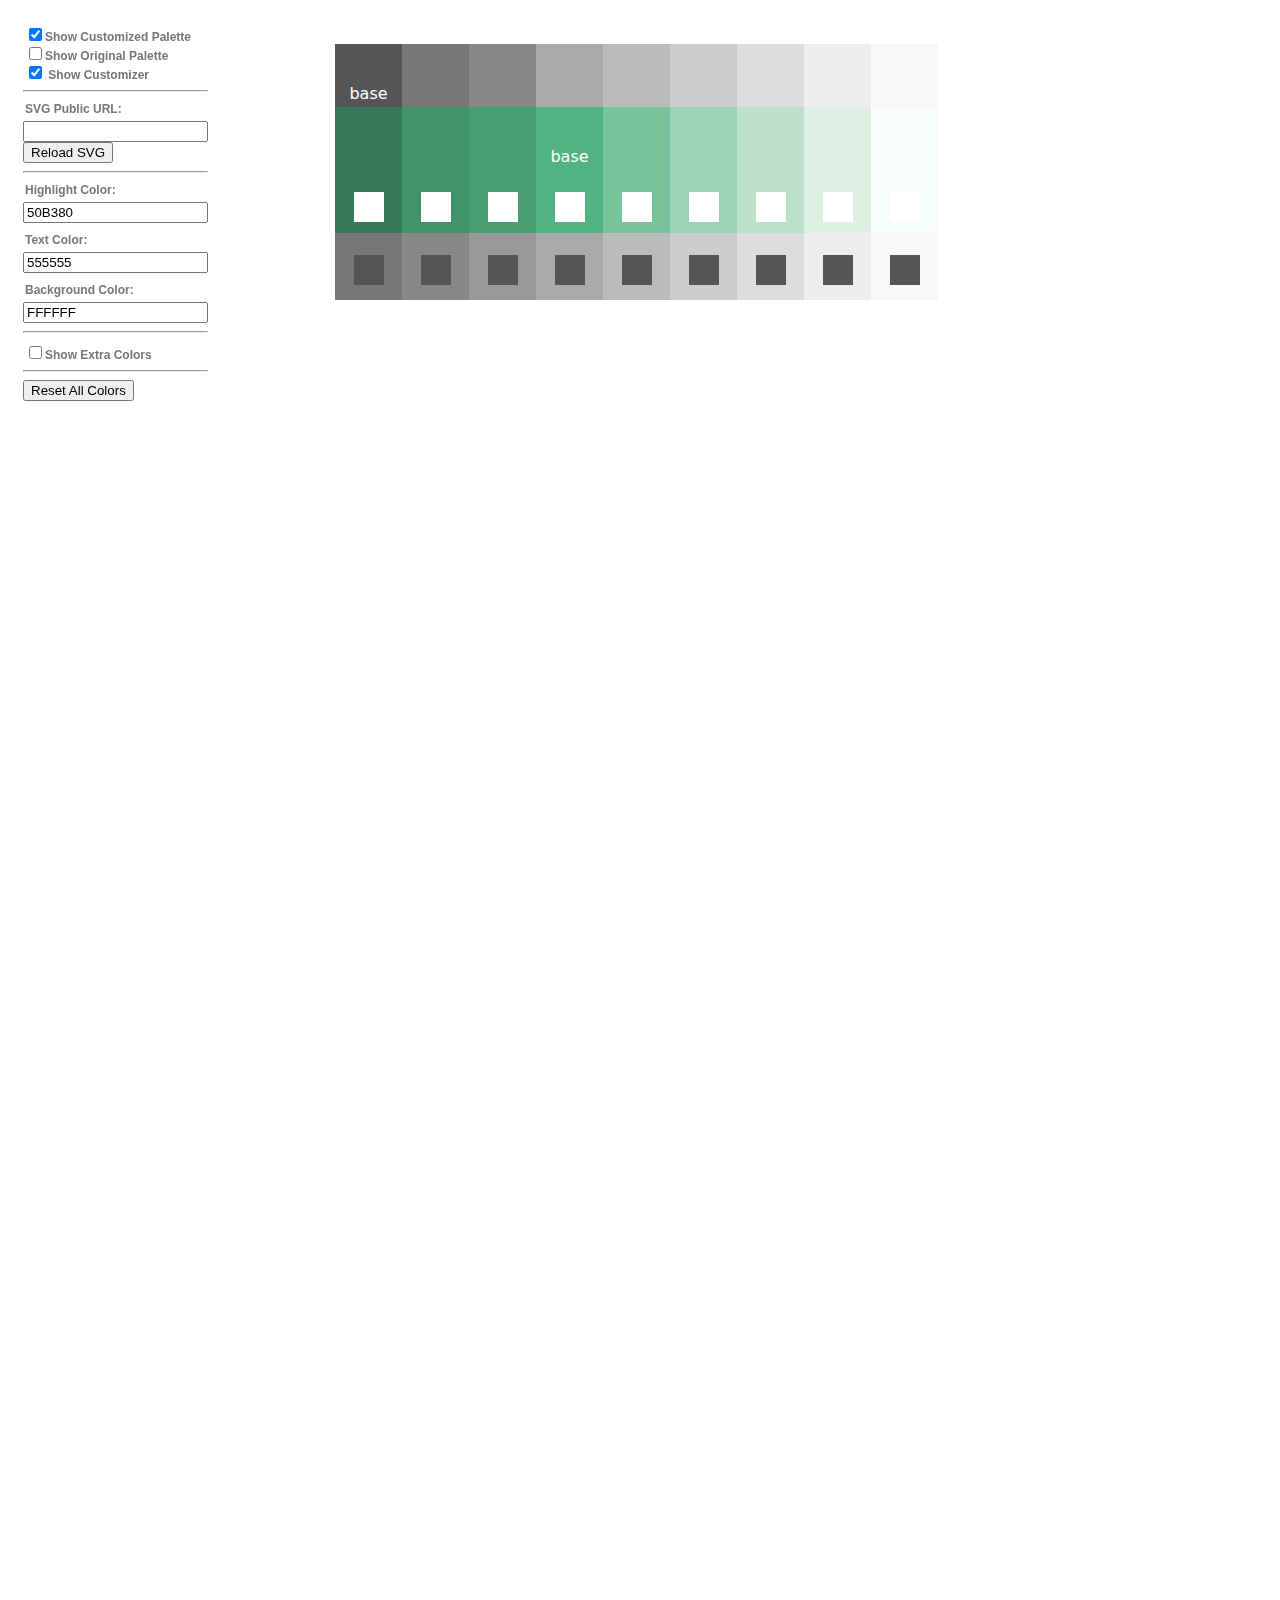
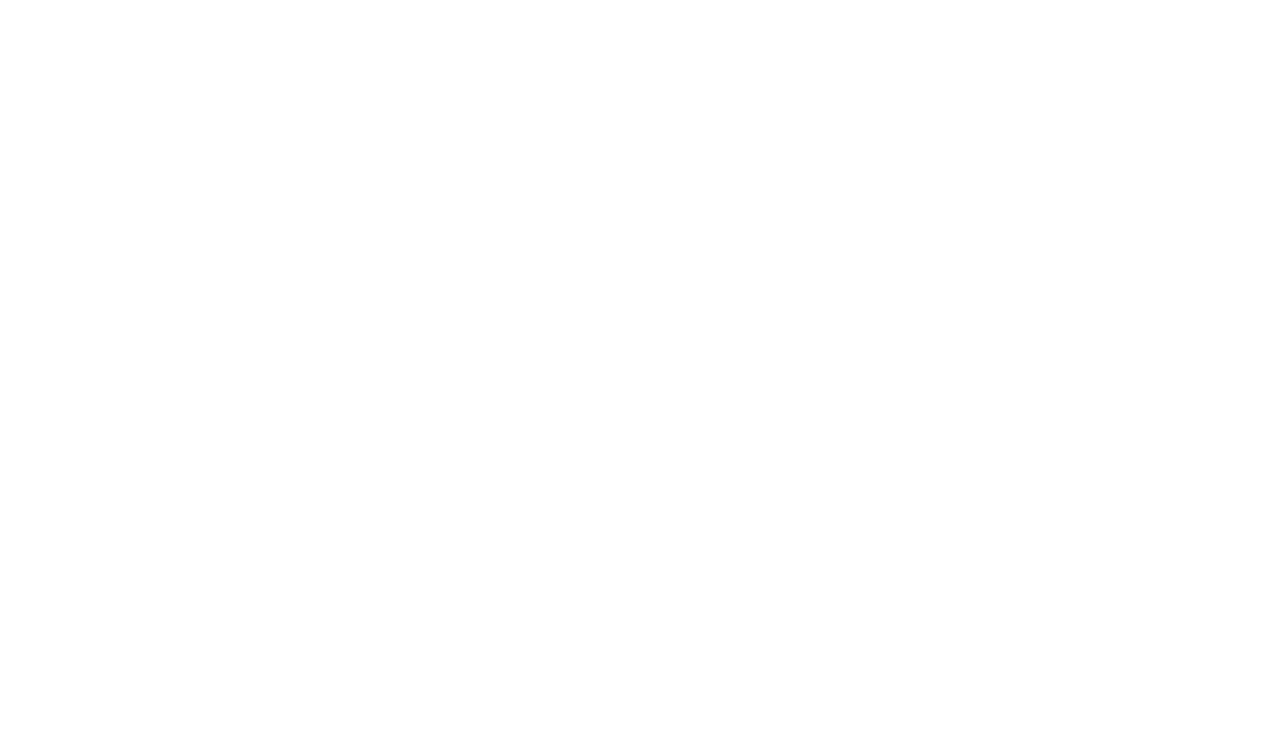
<file: index.html>
<!DOCTYPE html>
<html>
<head>
<meta charset="utf-8">
<title>Peanut Labs iFrame Customizer</title>

<link rel="stylesheet/less" type="text/css" href="less/ModifyVariablesStyles.css">
<link rel="stylesheet" href="colorPicker/css/colpick.css" type="text/css"/>

<script src="less/less-1.5.0.js"></script>
<script src="js/jquery-1.7.2.js" type="text/javascript"></script>
<script src="js/svg/jquery.svg.js" type="text/javascript"></script>
<script src="js/svg/jquery.svgdom.js" type="text/javascript"></script>
<script src="colorPicker/js/colpick.js" type="text/javascript"></script>

<script type="text/javascript" language="javascript">
        
        var txtColor1Default = null;
        var txtColor2Default = null;
        var txtColor3Default = null;
        var txtColor4Default = null;
        var txtColor5Default = null;


        function GetUrlValue(VarSearch){
            var SearchString = window.location.search.substring(1);
            var VariableArray = SearchString.split('&');
            for(var i = 0; i < VariableArray.length; i++){
                var KeyValuePair = VariableArray[i].split('=');
                if(KeyValuePair[0] == VarSearch){
                    return KeyValuePair[1];
                }
            }
        }

        $( document ).ready(function( $ ) {
            addSVGImage();
            rememberDefaultColors();
            prepareOptions();
            setColorsFromURL();
            loadAllSVGs();
        });

        //Setting default colors from pre-set values.
        function rememberDefaultColors(){
            txtColor1Default = "50B380";
            txtColor2Default = "555555";
            txtColor3Default = "FFFFFF";
            txtColor4Default = "FFFFFF";
            txtColor5Default = "000000";
        }

        function resetAllColors(){
            $('#txtColor1, #txtColor2, #txtColor3, #txtColor4, #txtColor5').each(function(index,element){
                $(element).colpickSetColor('#'+ $(element).val(eval($(element).prop("id")+"Default")) );
            });
            updateURL();
        }

        function setColorsFromURL(){
            GetUrlValue("color1") ? $("#txtColor1").colpickSetColor('#'+ $("#txtColor1").val(GetUrlValue("color1")).val() ) : false;
            GetUrlValue("color2") ? $("#txtColor2").colpickSetColor('#'+ $("#txtColor2").val(GetUrlValue("color2")).val() ) : false;
            GetUrlValue("color3") ? $("#txtColor3").colpickSetColor('#'+ $("#txtColor3").val(GetUrlValue("color3")).val() ) : false;
            GetUrlValue("color4") ? $("#txtColor4").colpickSetColor('#'+ $("#txtColor4").val(GetUrlValue("color4")).val() ) : false;
            GetUrlValue("color5") ? $("#txtColor5").colpickSetColor('#'+ $("#txtColor5").val(GetUrlValue("color5")).val() ) : false;
            GetUrlValue("svgURL") ? $("#svgURL").val(GetUrlValue("svgURL")) : false;
            addSVGImage();
        }

        function updateURL(){
            var fullURL = String(window.location);
            var baseURL = fullURL.split("?");
            var newURL = baseURL[0] + "?" + "color1=" + $("#txtColor1").val() + "&color2=" + $("#txtColor2").val() + "&color3=" + $("#txtColor3").val() + "&color4=" + $("#txtColor4").val() + "&color5=" + $("#txtColor5").val() + "&svgURL=" + $("#svgURL").val();
            window.history.pushState("", "Peanut Labs iFrame Customizer", newURL);
        }

        function prepareOptions(){
            $("#customizerVisibilityCheckbox").change(function(){ $("#customizerVisibilityCheckbox").is(":checked") ? $("#customizer-container").show() : $("#customizer-container").hide(); });
            prepareCustomizer();
        }

        function prepareCustomizer(){
            
            $('#txtColor1, #txtColor2, #txtColor3, #txtColor4, #txtColor5').colpick({
                layout:'hex',
                submit:0,
                colorScheme:'dark',
                onChange:function(hsb,hex,rgb,el,bySetColor) {
                    modifyColorsInLess();
                    $(el).css('backg-color','#'+hex);
                    // Fill the text box just if the color was set using the picker, and not the colpickSetColor function.
                    if(!bySetColor) $(el).val(hex);
                },
                onShow:function(){
                    $(this).colpickSetColor(this.value);
                    updateURL();
                },
                onHide:function(){
                    updateURL();
                }
            }).keyup(function(){
                $(this).colpickSetColor(this.value);
                updateURL();
            });

            $( document ).mouseup(function(){
                updateURL();
            });

            $("#paletteVisibilityCheckbox").change(function(){ $("#paletteVisibilityCheckbox").is(":checked") ? $("#paletteContainer").show() : $("#paletteContainer").hide(); });
            //$("#paletteContainer").hide();

			$("#compareCheckbox").change(function(){ $("#compareCheckbox").is(":checked") ? $("#originalColorPalette").show() : $("#originalColorPalette").hide(); });
            $("#originalColorPalette").hide();

            $("#accessExtraColorOptions").change(function(){ $("#accessExtraColorOptions").is(":checked") ? $("#extraColorOptions").show() : $("#extraColorOptions").hide(); });
            $("#extraColorOptions").hide();


            
        }

        function modifyColorsInLess() {
            less.modifyVars(
            {
                '@color1-base': '#'+document.getElementById("txtColor1").value,
                '@color2-base': '#'+document.getElementById("txtColor2").value,
                '@color3-base': '#'+document.getElementById("txtColor3").value,
                '@color4-base': '#'+document.getElementById("txtColor4").value,
                '@color5-base': '#'+document.getElementById("txtColor5").value
            }
            );
			
        };


        function addSVGImage(){
            var expectedFileURL = $("#svgURL").val();
            if(expectedFileURL){
                $.ajax({
                    //This will retrieve the contents of the folder if the folder is configured as 'browsable'
                    url: expectedFileURL,
                    success: function (data) {
                        $('#svgsToCustomize').html('<img id="addedSVG" src="'+ expectedFileURL +'" class="svg" />');
                        loadThisSVG($("#addedSVG"));
                    }
                });
            }
        }

        

        function loadAllSVGs(){
            $("img.svg").each(function() {
                  loadThisSVG(this);
            });
            
        }

        function loadThisSVG(svg){
            var $img = $(svg);
            var imgID = $img.attr('id');
            var imgClass = $img.attr('class');
            var imgURL = $img.attr('src');
            $.get(imgURL, function(data) {
                // Get the SVG tag, ignore the rest
                var $svg = $(data).find('svg');

                // Add replaced image's ID to the new SVG
                if(typeof imgID !== 'undefined') {
                    $svg = $svg.attr('id', imgID);
                }
                // Add replaced image's classes to the new SVG
                if(typeof imgClass !== 'undefined') {
                    $svg = $svg.attr('class', imgClass+' replaced-svg');
                }

                // Remove any invalid XML tags as per http://validator.w3.org
                $svg = $svg.removeAttr('xmlns:a');

                // Replace image with new SVG
                $img.replaceWith($svg);

                //
                makeSVGCustomizable($img);
            }, 'xml');
        }
        
        function makeSVGCustomizable(svg){
                /*
                PL IFRAME COLOR CHART

                color1-base-fill      #50B380, #4FB280, #4DB180
                color1-shade4-fill    #74C39B, #74C29A, #74C19A
                color1-shade3-fill    #98D2B5, #97D1B4, #96D0B3
                color1-shade2-fill    #BAE1CD, #BAE0CC
                color1-shade1-fill    #DFF1E8, #DEEFE6, #DFF0E8
                color1-shade5-fill     #449E70, #449D71, #439D6F, #48A172
                color1-shade6-fill     #3F9268, #3E9168
                color1-shade7-fill     #347A57, #077B5E, #337A57

                color2-base-fill        #555555
                color2-shade1-fill    #777777
                color2-shade2-fill    #888888
                color2-shade3-fill    #AAAAAA
                color2-shade4-fill    #BBBBBB
                color2-shade5-fill    #CCCCCC
                color2-shade6-fill    #DDDDDD
                color2-shade7-fill    #EEEEEE

                color3-base-fill        #FFFFFF

                color4-base-fill        #FFFFFF
                */
				/*
                applyClassesOverSVGColors(svg,"color1-base",["50B380","4FB280","4DB180"]);
                applyClassesOverSVGColors(svg,"color1-shade0",["F8FCFA","F8FCF9","FFFFFE"]);
                applyClassesOverSVGColors(svg,"color1-shade4",["74C39B","74C29A","74C19A"]);
                applyClassesOverSVGColors(svg,"color1-shade3",["98D2B5","97D1B4","96D0B3"]);
                applyClassesOverSVGColors(svg,"color1-shade2",["BAE1CD","BAE0CC"]);
                applyClassesOverSVGColors(svg,"color1-shade1",["DFF1E8","DEEFE6","DFF0E8"]);
                applyClassesOverSVGColors(svg,"color1-shade5",["449E70","449D71","439D6F","48A172"]);
                applyClassesOverSVGColors(svg,"color1-shade6",["3F9268","3E9168"]);
                applyClassesOverSVGColors(svg,"color1-shade7",["347A57","077B5E","337A57"]);

                applyClassesOverSVGColors(svg,"color3-base",["FFFFFF"]);
                applyClassesOverSVGColors(svg,"color3-shade1",["EEEEEE","EAEAEA"]);
                applyClassesOverSVGColors(svg,"color3-shade2",["DDDDDD"]);
                applyClassesOverSVGColors(svg,"color3-shade3",["CCCCCC"]);
                applyClassesOverSVGColors(svg,"color3-shade4",["BBBBBB","BEBEBE"]);
                applyClassesOverSVGColors(svg,"color3-shade5",["AAAAAA"]);
                applyClassesOverSVGColors(svg,"color3-shade6",["999999"]);
                applyClassesOverSVGColors(svg,"color3-shade7",["888888"]);
                applyClassesOverSVGColors(svg,"color3-shade8",["777777"]);

                applyClassesOverSVGColors(svg,"color2-base",["555555"]);
                applyClassesOverSVGColors(svg,"color2-shade1",["777777"]);
                applyClassesOverSVGColors(svg,"color2-shade2",["888888"]);
                applyClassesOverSVGColors(svg,"color2-shade3",["AAAAAA"]);
                applyClassesOverSVGColors(svg,"color2-shade4",["BBBBBB"]);
                applyClassesOverSVGColors(svg,"color2-shade5",["CCCCCC"]);
                applyClassesOverSVGColors(svg,"color2-shade6",["DDDDDD"]);
                applyClassesOverSVGColors(svg,"color2-shade7",["EEEEEE"]);
                */
                
				applyClassesOverSVGColors(svg,"color1-shade7",["367A57"]);
				applyClassesOverSVGColors(svg,"color1-shade6",["429369"]);
				applyClassesOverSVGColors(svg,"color1-shade5",["469E71"]);
				applyClassesOverSVGColors(svg,"color1-base",["50B380"]);
				applyClassesOverSVGColors(svg,"color1-shade4",["77C49C"]);
				applyClassesOverSVGColors(svg,"color1-shade3",["9AD3B5"]);
				applyClassesOverSVGColors(svg,"color1-shade2",["BBE1CD"]);
				applyClassesOverSVGColors(svg,"color1-shade1",["DCF0E6"]);
				applyClassesOverSVGColors(svg,"color1-shade0",["F8FCFA"]);
				
				applyClassesOverSVGColors(svg,"color3-base",["FFFFFF"]);
				
				applyClassesOverSVGColors(svg,"color3-shade9",["555555"]);
				applyClassesOverSVGColors(svg,"color3-shade8",["666666"]);
				applyClassesOverSVGColors(svg,"color3-shade8",["777777"]);
				applyClassesOverSVGColors(svg,"color3-shade7",["888888"]);
				applyClassesOverSVGColors(svg,"color3-shade6",["999999"]);
				applyClassesOverSVGColors(svg,"color3-shade5",["AAAAAA"]);
				applyClassesOverSVGColors(svg,"color3-shade4",["BBBBBB"]);
				applyClassesOverSVGColors(svg,"color3-shade3",["CCCCCC"]);
				applyClassesOverSVGColors(svg,"color3-shade2",["DDDDDD"]);
				applyClassesOverSVGColors(svg,"color3-shade1",["EEEEEE"]);
				applyClassesOverSVGColors(svg,"color3-shade0",["F8F8F8"]);
				
				
				/*
				applyClassesOverSVGColors(svg,"color1-shade0",["429369","F8FCFA","F8FCF9","FFFFFE"]);
                applyClassesOverSVGColors(svg,"color1-shade4",["469E71","74C39B","74C29A","74C19A"]);
                applyClassesOverSVGColors(svg,"color1-shade3",["50B380","98D2B5","97D1B4","96D0B3"]);
                applyClassesOverSVGColors(svg,"color1-shade2",["77C49C","BAE1CD","BAE0CC"]);
                applyClassesOverSVGColors(svg,"color1-shade1",["9AD3B5","DFF1E8","DEEFE6","DFF0E8"]);
                applyClassesOverSVGColors(svg,"color1-shade5",["BBE1CD","449E70","449D71","439D6F","48A172"]);
                applyClassesOverSVGColors(svg,"color1-shade6",["DCF0E6","3F9268","3E9168"]);
                applyClassesOverSVGColors(svg,"color1-shade7",["F8FCFA","347A57","077B5E","337A57"]);

                applyClassesOverSVGColors(svg,"color3-base",["FFFFFF"]);
                applyClassesOverSVGColors(svg,"color3-shade1",["EEEEEE","EAEAEA"]);
                applyClassesOverSVGColors(svg,"color3-shade2",["DDDDDD"]);
                applyClassesOverSVGColors(svg,"color3-shade3",["CCCCCC"]);
                applyClassesOverSVGColors(svg,"color3-shade4",["BBBBBB","BEBEBE"]);
                applyClassesOverSVGColors(svg,"color3-shade5",["AAAAAA"]);
                applyClassesOverSVGColors(svg,"color3-shade6",["999999"]);
                applyClassesOverSVGColors(svg,"color3-shade7",["888888"]);
                applyClassesOverSVGColors(svg,"color3-shade8",["777777"]);

                applyClassesOverSVGColors(svg,"color2-base",["555555"]);
                applyClassesOverSVGColors(svg,"color2-shade1",["777777"]);
                applyClassesOverSVGColors(svg,"color2-shade2",["888888"]);
                applyClassesOverSVGColors(svg,"color2-shade3",["AAAAAA"]);
                applyClassesOverSVGColors(svg,"color2-shade4",["BBBBBB"]);
                applyClassesOverSVGColors(svg,"color2-shade5",["CCCCCC"]);
                applyClassesOverSVGColors(svg,"color2-shade6",["DDDDDD"]);
                applyClassesOverSVGColors(svg,"color2-shade7",["EEEEEE"]);
				*/
				/*
				applyClassesOverSVGClasses(svg,"color3-base","st18");
				applyClassesOverSVGClasses(svg,"color3-shade0","st17");
				applyClassesOverSVGClasses(svg,"color3-shade1","st16");
				applyClassesOverSVGClasses(svg,"color3-shade2","st15");
				applyClassesOverSVGClasses(svg,"color3-shade3","st14");
				applyClassesOverSVGClasses(svg,"color3-shade4","st13");
				applyClassesOverSVGClasses(svg,"color3-shade5","st12");
				applyClassesOverSVGClasses(svg,"color3-shade7","st11");
				applyClassesOverSVGClasses(svg,"color3-shade9","st10");
				applyClassesOverSVGClasses(svg,"color3-shade8","st9");
				applyClassesOverSVGClasses(svg,"color1-shade0","st8");
				applyClassesOverSVGClasses(svg,"color1-shade1","st7");
				applyClassesOverSVGClasses(svg,"color1-shade2","st6");
				applyClassesOverSVGClasses(svg,"color1-shade3","st5");
				applyClassesOverSVGClasses(svg,"color1-shade4","st4");
				applyClassesOverSVGClasses(svg,"color1-base","st3");
				applyClassesOverSVGClasses(svg,"color1-shade5","st2");
				applyClassesOverSVGClasses(svg,"color1-shade6","st1");
				applyClassesOverSVGClasses(svg,"color1-shade7","st0");
				*/
				

        }

		function applyClassesOverSVGClasses(svg, classGroupName, targetClasses){
            	for (var i in targetClasses) {
					$("#" + svg.attr("id") + ' .'+targetClasses[i]).each(function(){
						//alert("x");
                    	$(this).removeClass(targetClasses[1]).addClass(($(this).attr("class") ? $(this).attr("class") : "" ) +" "+classGroupName+"-fill");
                	});
				}
        }

        function applyClassesOverSVGColors(svg, classGroupName, colors){
            for (var i in colors) {
				$("#" + svg.attr("id") + ' [fill="#'+ colors[i] +'"]').each(function(){
                    $(this).removeAttr('fill').addClass(($(this).attr("class") ? $(this).attr("class") : "" ) +" "+classGroupName+"-fill");
                });
                //Customize Strokes
                $("#" + svg.attr("id") + ' [stroke="#'+ colors[i] +'"]').each(function(){
                    $(this).removeAttr('stroke').addClass(($(this).attr("class") ? $(this).attr("class") : "" )+" "+classGroupName+"-stroke");
                });  
				
            };
        }

        



    </script>

    
</head>

<body>

<div id="transformResult"></div>


<div class="options-container">
    
    <div class="input-label">
        <div><input type="checkbox" id="paletteVisibilityCheckbox" checked/>Show Customized Palette</div>
		<div><input type="checkbox" id="compareCheckbox" />Show Original Palette</div>
        <div><input type="checkbox" id="customizerVisibilityCheckbox" checked/> Show Customizer</div>
    </div>
    
    <div id="customizer-container">
        <hr/>

        <div class="input-label">SVG Public URL:</div>
        <input type="text" id="svgURL" value="" /> <br/>
        <button onclick="addSVGImage();">Reload SVG</button>
        <hr/>

        <div class="input-label">Highlight Color:</div>
        <input type="text" id="txtColor1" value="50B380" /> <br/>
        
        <div class="input-label">Text Color:</div>
        <input type="text" id="txtColor2" value="555555" /> <br/>
        
        <div class="input-label">Background Color:</div>
        <input type="text" id="txtColor3" value="FFFFFF" /> <br/>
        
        <hr>
        <div class="input-label"><input type="checkbox" id="accessExtraColorOptions" />Show Extra Colors</div>
        
        <div id="extraColorOptions">
            <div class="input-label">Lightener:</div>
            <input type="text" id="txtColor4" value="FFFFFF" /> <br/>
            
            <div class="input-label">Darkener:</div>
            <input type="text" id="txtColor5" value="000000" /> <br/>
        </div>
        <hr>
        
        <button onclick="resetAllColors();">Reset All Colors</button>
    </div>
</div>



<div class="container-spacer"></div>

<div class="palette-container" id="paletteContainer">
      <ul>
        <li class="color2-base"> base </li>
        <li class="color2-shade1"></li>
        <li class="color2-shade2"></li>
        <li class="color2-shade3"></li>
        <li class="color2-shade4"></li>
        <li class="color2-shade5"></li>
        <li class="color2-shade6"></li>
        <li class="color2-shade7"></li>
        <li class="color2-shade8"></li>
      </ul>
      <img src="iframecolors.png" width="604" alt="" id="originalColorPalette" />
      <ul>
        <li class="color1-shade7"></li>
        <li class="color1-shade6"></li>
        <li class="color1-shade5"></li>
        <li class="color1-base"> base </li>
        <li class="color1-shade4"></li>
        <li class="color1-shade3"></li>
        <li class="color1-shade2"></li>
        <li class="color1-shade1"></li>
        <li class="color1-shade0"></li>
      </ul>
      <ul>
        <li class="color1-shade7"><div class="sub-box color4-base"></div></li>
        <li class="color1-shade6"><div class="sub-box color4-base"></div></li>
        <li class="color1-shade5"><div class="sub-box color4-base"></div></li>
        <li class="color1-base"><div class="sub-box color4-base"></div></li>
        <li class="color1-shade4"><div class="sub-box color4-base"></div></li>
        <li class="color1-shade3"><div class="sub-box color4-base"></div></li>
        <li class="color1-shade2"><div class="sub-box color4-base"></div></li>
        <li class="color1-shade1"><div class="sub-box color4-base"></div></li>
        <li class="color1-shade0"><div class="sub-box color4-base"></div></li>
      </ul>
      <ul>
        <li class="color3-shade8"><div class="sub-box color2-base"></div></li>
        <li class="color3-shade7"><div class="sub-box color2-base"></div></li>
        <li class="color3-shade6"><div class="sub-box color2-base"></div></li>
        <li class="color3-shade5"><div class="sub-box color2-base"></div></li>
        <li class="color3-shade4"><div class="sub-box color2-base"></div></li>
        <li class="color3-shade3"><div class="sub-box color2-base"></div></li>
        <li class="color3-shade2"><div class="sub-box color2-base"></div></li>
        <li class="color3-shade1"><div class="sub-box color2-base"></div></li>
        <li class="color3-shade0"><div class="sub-box color2-base"></div></li>
      </ul>
</div>

<div id="svgsToCustomize" class="svg-mockup-container"></div>

<div class="container-spacer"></div>
<!--
<div class="svg-art-container">
    <img id="teaOrCoffee" class="svg" src="images/default-svgs/teaOrCoffee.svg" />
    <img id="plLogo" class="svg" src="images/default-svgs/plLogo.svg" />
    <img id="pinocchio" class="svg" src="images/default-svgs/pinocchio.svg" />
    <img id="congrats" class="svg" src="images/default-svgs/congrats.svg" />
    <img id="screenOut" class="svg" src="images/default-svgs/screenOut.svg" />
</div>

<div class="container-spacer"></div>

<div class="svg-mockup-container">
    <img id="mockup2" class="svg" src="images/default-svgs/mockup2.svg" />
</div>
-->

</body>
</html>
</file>
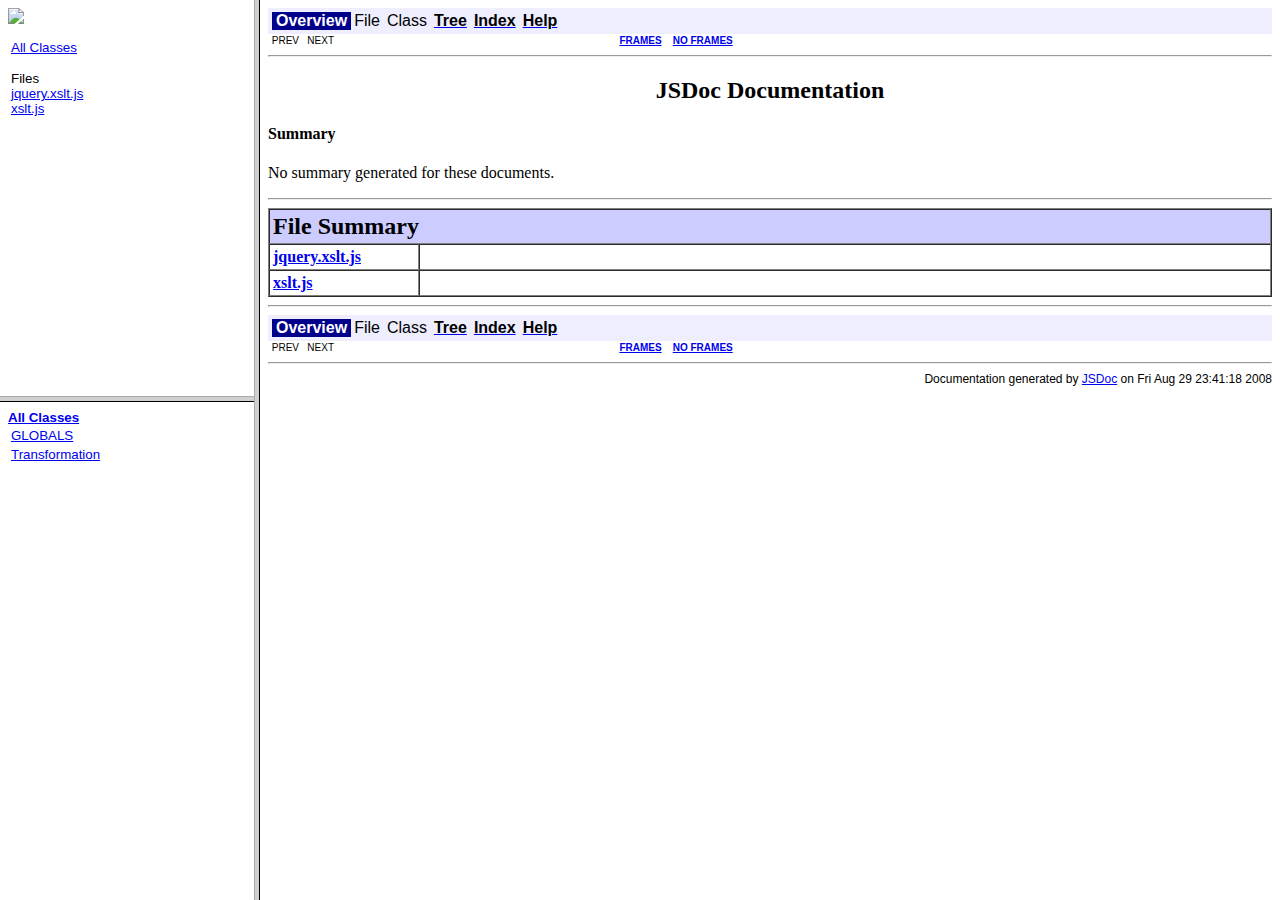
<file: xslt.js-3.2/documentation/index.html>
<!DOCTYPE HTML PUBLIC "-//W3C//DTD HTML 4.0 Transitional//EN""http://www.w3.org/TR/REC-html40/loose.dtd">
<HTML>
<HEAD>
<TITLE>
Generated Javascript Documentation 
</TITLE>
</HEAD>
<FRAMESET cols="20%,80%">

<FRAMESET rows="40%,50%">
<FRAME src="overview-frame.html" name="overviewFrame">

<FRAME src="allclasses-frame.html" name="packageFrame">

</FRAMESET>

<FRAME src="overview-summary.html" name="classFrame">
</FRAMESET>
<NOFRAMES>
<H2>
Frame Alert</H2>

<P>
This document is designed to be viewed using the frames feature. If you see this message, you are using a non-frame-capable web client.
<BR>
Link to <A HREF="allclasses-frame.html">Non-frame version.</A></NOFRAMES>
</HTML>
</file>
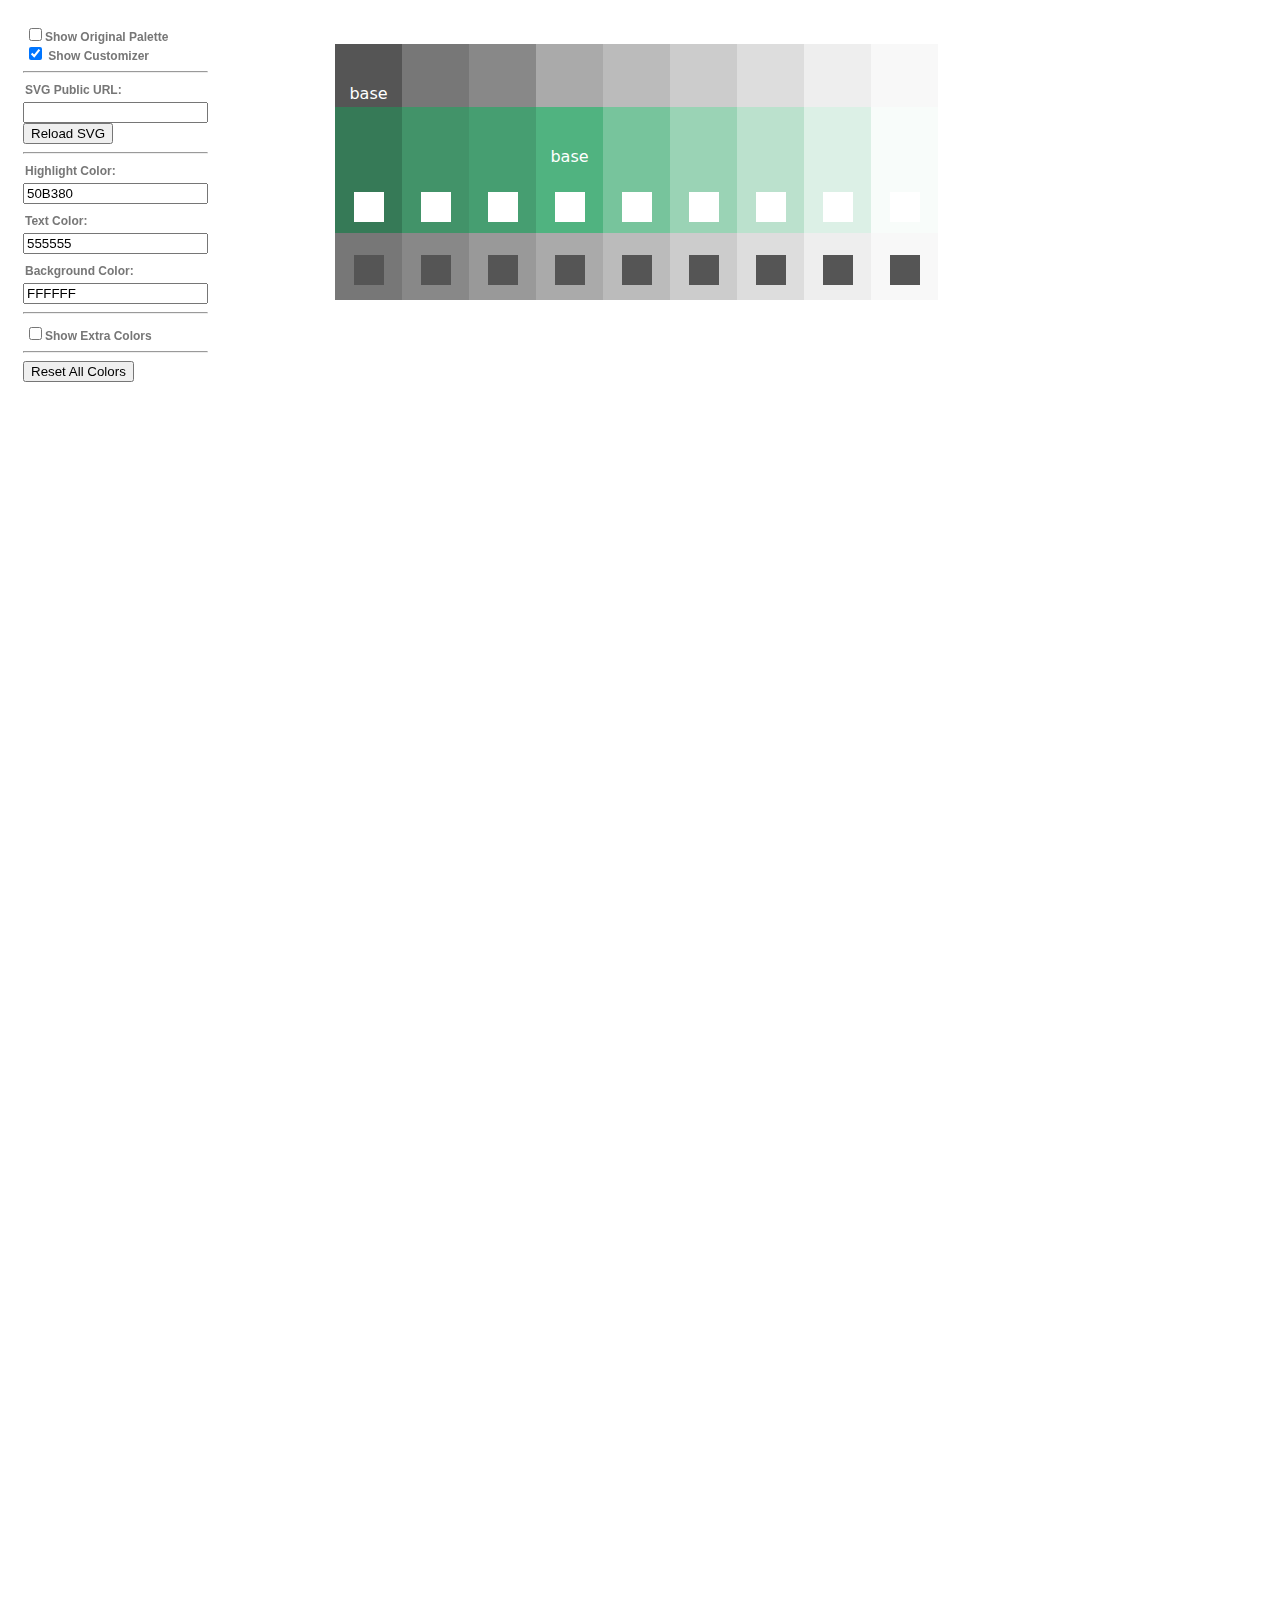
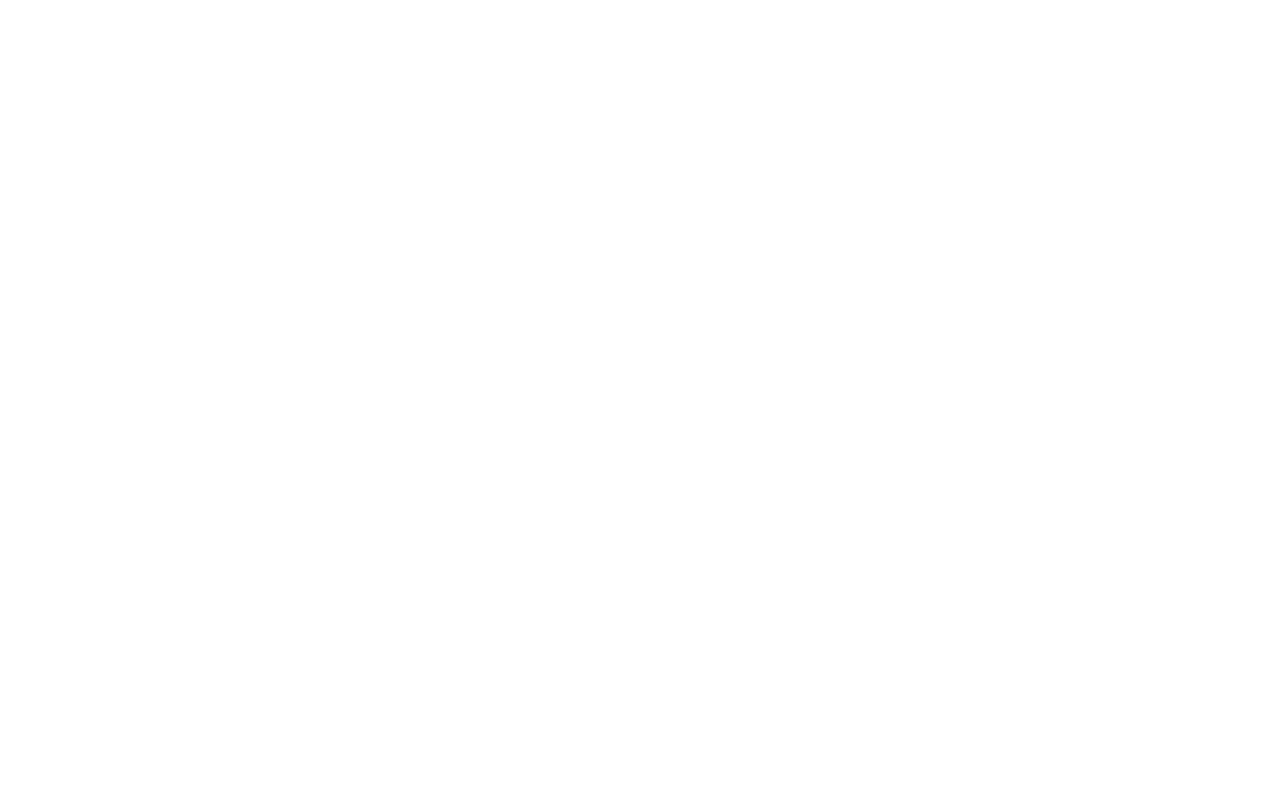
<file: customizer (Muhammad’s MacBook Pro's conflicted copy 2014-10-19).html>
<!DOCTYPE html>
<html>
<head>
<meta charset="utf-8">
<title>Peanut Labs iFrame Customizer</title>

<link rel="stylesheet/less" type="text/css" href="less/ModifyVariablesStyles.css">
<link rel="stylesheet" href="colorPicker/css/colpick.css" type="text/css"/>

<script src="less/less-1.5.0.js"></script>
<script src="js/jquery-1.7.2.js" type="text/javascript"></script>
<script src="js/svg/jquery.svg.js" type="text/javascript"></script>
<script src="js/svg/jquery.svgdom.js" type="text/javascript"></script>
<script src="colorPicker/js/colpick.js" type="text/javascript"></script>

<script type="text/javascript" language="javascript">
        
        var txtColor1Default = null;
        var txtColor2Default = null;
        var txtColor3Default = null;
        var txtColor4Default = null;
        var txtColor5Default = null;


        function GetUrlValue(VarSearch){
            var SearchString = window.location.search.substring(1);
            var VariableArray = SearchString.split('&');
            for(var i = 0; i < VariableArray.length; i++){
                var KeyValuePair = VariableArray[i].split('=');
                if(KeyValuePair[0] == VarSearch){
                    return KeyValuePair[1];
                }
            }
        }

        $( document ).ready(function( $ ) {
            addSVGImage();
            rememberDefaultColors();
            prepareOptions();
            setColorsFromURL();
            loadAllSVGs();
        });

        //Setting default colors from pre-set values.
        function rememberDefaultColors(){
            txtColor1Default = "50B380";
            txtColor2Default = "555555";
            txtColor3Default = "FFFFFF";
            txtColor4Default = "FFFFFF";
            txtColor5Default = "000000";
        }

        function resetAllColors(){
            $('#txtColor1, #txtColor2, #txtColor3, #txtColor4, #txtColor5').each(function(index,element){
                $(element).colpickSetColor('#'+ $(element).val(eval($(element).prop("id")+"Default")) );
            });
            updateURL();
        }

        function setColorsFromURL(){
            GetUrlValue("color1") ? $("#txtColor1").colpickSetColor('#'+ $("#txtColor1").val(GetUrlValue("color1")).val() ) : false;
            GetUrlValue("color2") ? $("#txtColor2").colpickSetColor('#'+ $("#txtColor2").val(GetUrlValue("color2")).val() ) : false;
            GetUrlValue("color3") ? $("#txtColor3").colpickSetColor('#'+ $("#txtColor3").val(GetUrlValue("color3")).val() ) : false;
            GetUrlValue("color4") ? $("#txtColor4").colpickSetColor('#'+ $("#txtColor4").val(GetUrlValue("color4")).val() ) : false;
            GetUrlValue("color5") ? $("#txtColor5").colpickSetColor('#'+ $("#txtColor5").val(GetUrlValue("color5")).val() ) : false;
            GetUrlValue("svgURL") ? $("#svgURL").val(GetUrlValue("svgURL")) : false;
            addSVGImage();
        }

        function updateURL(){
            var fullURL = String(window.location);
            var baseURL = fullURL.split("?");
            var newURL = baseURL[0] + "?" + "color1=" + $("#txtColor1").val() + "&color2=" + $("#txtColor2").val() + "&color3=" + $("#txtColor3").val() + "&color4=" + $("#txtColor4").val() + "&color5=" + $("#txtColor5").val() + "&svgURL=" + $("#svgURL").val();
            window.history.pushState("", "Peanut Labs iFrame Customizer", newURL);
        }

        function prepareOptions(){
            $("#customizerVisibilityCheckbox").change(function(){ $("#customizerVisibilityCheckbox").is(":checked") ? $("#customizer-container").show() : $("#customizer-container").hide(); });
            prepareCustomizer();
        }

        function prepareCustomizer(){
            
            $('#txtColor1, #txtColor2, #txtColor3, #txtColor4, #txtColor5').colpick({
                layout:'hex',
                submit:0,
                colorScheme:'dark',
                onChange:function(hsb,hex,rgb,el,bySetColor) {
                    modifyColorsInLess();
                    $(el).css('backg-color','#'+hex);
                    // Fill the text box just if the color was set using the picker, and not the colpickSetColor function.
                    if(!bySetColor) $(el).val(hex);
                },
                onShow:function(){
                    $(this).colpickSetColor(this.value);
                    updateURL();
                },
                onHide:function(){
                    updateURL();
                }
            }).keyup(function(){
                $(this).colpickSetColor(this.value);
                updateURL();
            });

            $( document ).mouseup(function(){
                updateURL();
            });

            $("#compareCheckbox").change(function(){ $("#compareCheckbox").is(":checked") ? $("#originalColorPalette").show() : $("#originalColorPalette").hide(); });
            $("#originalColorPalette").hide();

            $("#accessExtraColorOptions").change(function(){ $("#accessExtraColorOptions").is(":checked") ? $("#extraColorOptions").show() : $("#extraColorOptions").hide(); });
            $("#extraColorOptions").hide();
            
        }

        function modifyColorsInLess() {
            less.modifyVars(
            {
                '@color1-base': '#'+document.getElementById("txtColor1").value,
                '@color2-base': '#'+document.getElementById("txtColor2").value,
                '@color3-base': '#'+document.getElementById("txtColor3").value,
                '@color4-base': '#'+document.getElementById("txtColor4").value,
                '@color5-base': '#'+document.getElementById("txtColor5").value
            }
            );
			
        };


        function addSVGImage(){
            var expectedFileURL = $("#svgURL").val();
            if(expectedFileURL){
                $.ajax({
                    //This will retrieve the contents of the folder if the folder is configured as 'browsable'
                    url: expectedFileURL,
                    success: function (data) {
                        $('#svgsToCustomize').html('<img id="addedSVG" src="'+ expectedFileURL +'" class="svg" />');
                        loadThisSVG($("#addedSVG"));
                    }
                });
            }
        }

        

        function loadAllSVGs(){
            $("img.svg").each(function() {
                  loadThisSVG(this);
            });
            
        }

        function loadThisSVG(svg){
            var $img = $(svg);
            var imgID = $img.attr('id');
            var imgClass = $img.attr('class');
            var imgURL = $img.attr('src');
            $.get(imgURL, function(data) {
                // Get the SVG tag, ignore the rest
                var $svg = $(data).find('svg');

                // Add replaced image's ID to the new SVG
                if(typeof imgID !== 'undefined') {
                    $svg = $svg.attr('id', imgID);
                }
                // Add replaced image's classes to the new SVG
                if(typeof imgClass !== 'undefined') {
                    $svg = $svg.attr('class', imgClass+' replaced-svg');
                }

                // Remove any invalid XML tags as per http://validator.w3.org
                $svg = $svg.removeAttr('xmlns:a');

                // Replace image with new SVG
                $img.replaceWith($svg);

                //
                makeSVGCustomizable($img);
            }, 'xml');
        }
        
        function makeSVGCustomizable(svg){
                /*
                PL IFRAME COLOR CHART

                color1-base-fill      #50B380, #4FB280, #4DB180
                color1-shade4-fill    #74C39B, #74C29A, #74C19A
                color1-shade3-fill    #98D2B5, #97D1B4, #96D0B3
                color1-shade2-fill    #BAE1CD, #BAE0CC
                color1-shade1-fill    #DFF1E8, #DEEFE6, #DFF0E8
                color1-shade5-fill     #449E70, #449D71, #439D6F, #48A172
                color1-shade6-fill     #3F9268, #3E9168
                color1-shade7-fill     #347A57, #077B5E, #337A57

                color2-base-fill        #555555
                color2-shade1-fill    #777777
                color2-shade2-fill    #888888
                color2-shade3-fill    #AAAAAA
                color2-shade4-fill    #BBBBBB
                color2-shade5-fill    #CCCCCC
                color2-shade6-fill    #DDDDDD
                color2-shade7-fill    #EEEEEE

                color3-base-fill        #FFFFFF

                color4-base-fill        #FFFFFF
                */
                applyClassesOverSVGColors(svg,"color1-base",["50B380","4FB280","4DB180"]);
                applyClassesOverSVGColors(svg,"color1-shade0",["F8FCFA","F8FCF9","FFFFFE"]);
                applyClassesOverSVGColors(svg,"color1-shade4",["74C39B","74C29A","74C19A"]);
                applyClassesOverSVGColors(svg,"color1-shade3",["98D2B5","97D1B4","96D0B3"]);
                applyClassesOverSVGColors(svg,"color1-shade2",["BAE1CD","BAE0CC"]);
                applyClassesOverSVGColors(svg,"color1-shade1",["DFF1E8","DEEFE6","DFF0E8"]);
                applyClassesOverSVGColors(svg,"color1-shade5",["449E70","449D71","439D6F","48A172"]);
                applyClassesOverSVGColors(svg,"color1-shade6",["3F9268","3E9168"]);
                applyClassesOverSVGColors(svg,"color1-shade7",["347A57","077B5E","337A57"]);

                applyClassesOverSVGColors(svg,"color3-base",["FFFFFF"]);
                applyClassesOverSVGColors(svg,"color3-shade1",["EEEEEE","EAEAEA"]);
                applyClassesOverSVGColors(svg,"color3-shade2",["DDDDDD"]);
                applyClassesOverSVGColors(svg,"color3-shade3",["CCCCCC"]);
                applyClassesOverSVGColors(svg,"color3-shade4",["BBBBBB","BEBEBE"]);
                applyClassesOverSVGColors(svg,"color3-shade5",["AAAAAA"]);
                applyClassesOverSVGColors(svg,"color3-shade6",["999999"]);
                applyClassesOverSVGColors(svg,"color3-shade7",["888888"]);
                applyClassesOverSVGColors(svg,"color3-shade8",["777777"]);

                applyClassesOverSVGColors(svg,"color2-base",["555555"]);
                applyClassesOverSVGColors(svg,"color2-shade1",["777777"]);
                applyClassesOverSVGColors(svg,"color2-shade2",["888888"]);
                applyClassesOverSVGColors(svg,"color2-shade3",["AAAAAA"]);
                applyClassesOverSVGColors(svg,"color2-shade4",["BBBBBB"]);
                applyClassesOverSVGColors(svg,"color2-shade5",["CCCCCC"]);
                applyClassesOverSVGColors(svg,"color2-shade6",["DDDDDD"]);
                applyClassesOverSVGColors(svg,"color2-shade7",["EEEEEE"]);
                
                //applyClassesOverSVGColors(svg,"color4-base",["FFFFFE"]);
        }

        function applyClassesOverSVGColors(svg, classGroupName, colors){
            for (var i in colors) {
                //Customize Fills
                $("#" + svg.attr("id") + ' [fill="#'+ colors[i] +'"]').each(function(){
                    $(this).removeAttr('fill').addClass(($(this).attr("class") ? $(this).attr("class") : "" ) +" "+classGroupName+"-fill");
                });
                //Customize Strokes
                $("#" + svg.attr("id") + ' [stroke="#'+ colors[i] +'"]').each(function(){
                    $(this).removeAttr('stroke').addClass(($(this).attr("class") ? $(this).attr("class") : "" )+" "+classGroupName+"-stroke");
                });  
            };
        }

        



    </script>

    
</head>

<body>

<div id="transformResult"></div>


<div class="options-container">
    
    <div class="input-label">
        <div><input type="checkbox" id="compareCheckbox" />Show Original Palette</div>
        <div><input type="checkbox" id="customizerVisibilityCheckbox" checked/> Show Customizer</div>
    </div>
    
    <div id="customizer-container">
        <hr/>

        <div class="input-label">SVG Public URL:</div>
        <input type="text" id="svgURL" value="" /> <br/>
        <button onclick="addSVGImage();">Reload SVG</button>
        <hr/>

        <div class="input-label">Highlight Color:</div>
        <input type="text" id="txtColor1" value="50B380" /> <br/>
        
        <div class="input-label">Text Color:</div>
        <input type="text" id="txtColor2" value="555555" /> <br/>
        
        <div class="input-label">Background Color:</div>
        <input type="text" id="txtColor3" value="FFFFFF" /> <br/>
        
        <hr>
        <div class="input-label"><input type="checkbox" id="accessExtraColorOptions" />Show Extra Colors</div>
        
        <div id="extraColorOptions">
            <div class="input-label">Lightener:</div>
            <input type="text" id="txtColor4" value="FFFFFF" /> <br/>
            
            <div class="input-label">Darkener:</div>
            <input type="text" id="txtColor5" value="000000" /> <br/>
        </div>
        <hr>
        
        <button onclick="resetAllColors();">Reset All Colors</button>
    </div>
</div>



<div class="container-spacer"></div>

<div class="palette-container">
      <ul>
        <li class="color2-base"> base </li>
        <li class="color2-shade1"></li>
        <li class="color2-shade2"></li>
        <li class="color2-shade3"></li>
        <li class="color2-shade4"></li>
        <li class="color2-shade5"></li>
        <li class="color2-shade6"></li>
        <li class="color2-shade7"></li>
        <li class="color2-shade8"></li>
      </ul>
      <img src="iframecolors.png" width="604" alt="" id="originalColorPalette" />
      <ul>
        <li class="color1-shade7"></li>
        <li class="color1-shade6"></li>
        <li class="color1-shade5"></li>
        <li class="color1-base"> base </li>
        <li class="color1-shade4"></li>
        <li class="color1-shade3"></li>
        <li class="color1-shade2"></li>
        <li class="color1-shade1"></li>
        <li class="color1-shade0"></li>
      </ul>
      <ul>
        <li class="color1-shade7"><div class="sub-box color4-base"></div></li>
        <li class="color1-shade6"><div class="sub-box color4-base"></div></li>
        <li class="color1-shade5"><div class="sub-box color4-base"></div></li>
        <li class="color1-base"><div class="sub-box color4-base"></div></li>
        <li class="color1-shade4"><div class="sub-box color4-base"></div></li>
        <li class="color1-shade3"><div class="sub-box color4-base"></div></li>
        <li class="color1-shade2"><div class="sub-box color4-base"></div></li>
        <li class="color1-shade1"><div class="sub-box color4-base"></div></li>
        <li class="color1-shade0"><div class="sub-box color4-base"></div></li>
      </ul>
      <ul>
        <li class="color3-shade8"><div class="sub-box color2-base"></div></li>
        <li class="color3-shade7"><div class="sub-box color2-base"></div></li>
        <li class="color3-shade6"><div class="sub-box color2-base"></div></li>
        <li class="color3-shade5"><div class="sub-box color2-base"></div></li>
        <li class="color3-shade4"><div class="sub-box color2-base"></div></li>
        <li class="color3-shade3"><div class="sub-box color2-base"></div></li>
        <li class="color3-shade2"><div class="sub-box color2-base"></div></li>
        <li class="color3-shade1"><div class="sub-box color2-base"></div></li>
        <li class="color3-shade0"><div class="sub-box color2-base"></div></li>
      </ul>
</div>

<div class="container-spacer"></div>

<div id="svgsToCustomize" class="svg-mockup-container"></div>

<div class="container-spacer"></div>
<!--
<div class="svg-art-container">
    <img id="teaOrCoffee" class="svg" src="images/default-svgs/teaOrCoffee.svg" />
    <img id="plLogo" class="svg" src="images/default-svgs/plLogo.svg" />
    <img id="pinocchio" class="svg" src="images/default-svgs/pinocchio.svg" />
    <img id="congrats" class="svg" src="images/default-svgs/congrats.svg" />
    <img id="screenOut" class="svg" src="images/default-svgs/screenOut.svg" />
</div>

<div class="container-spacer"></div>

<div class="svg-mockup-container">
    <img id="mockup2" class="svg" src="images/default-svgs/mockup2.svg" />
</div>
-->

</body>
</html>
</file>
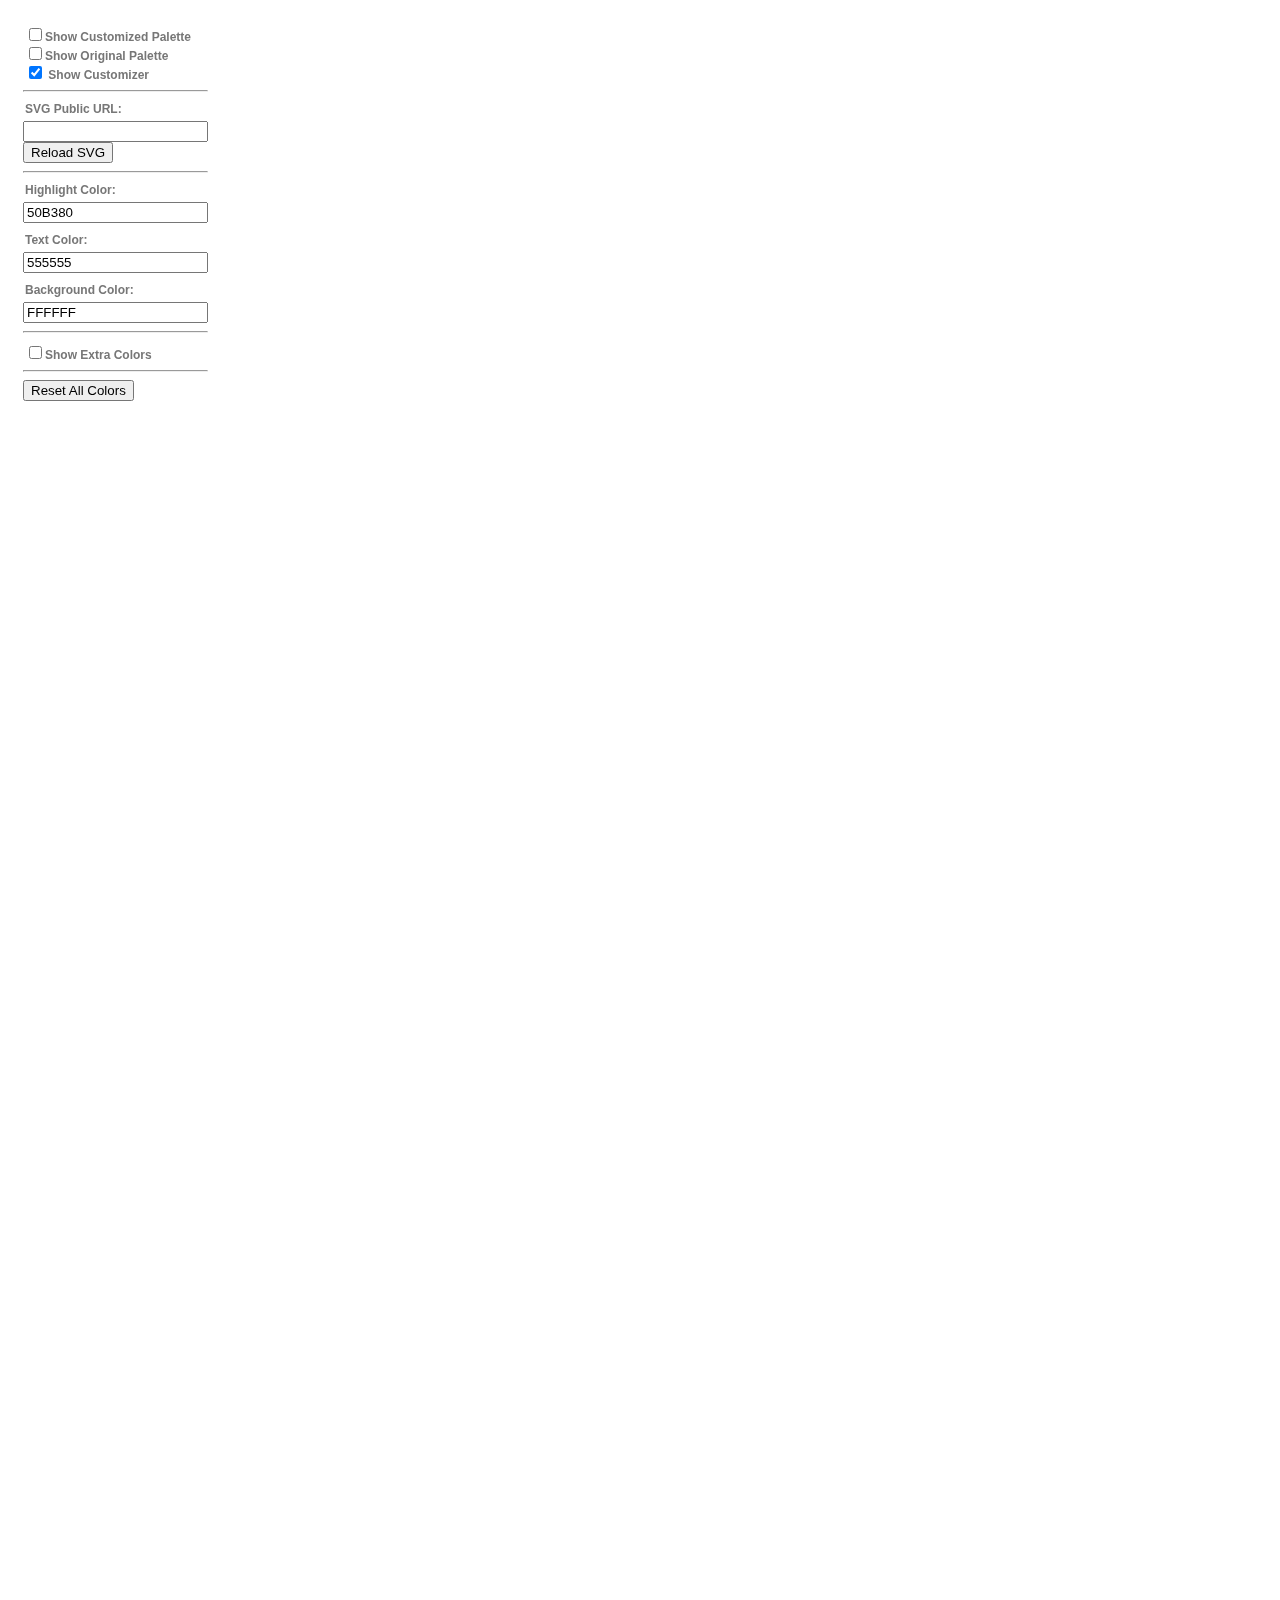
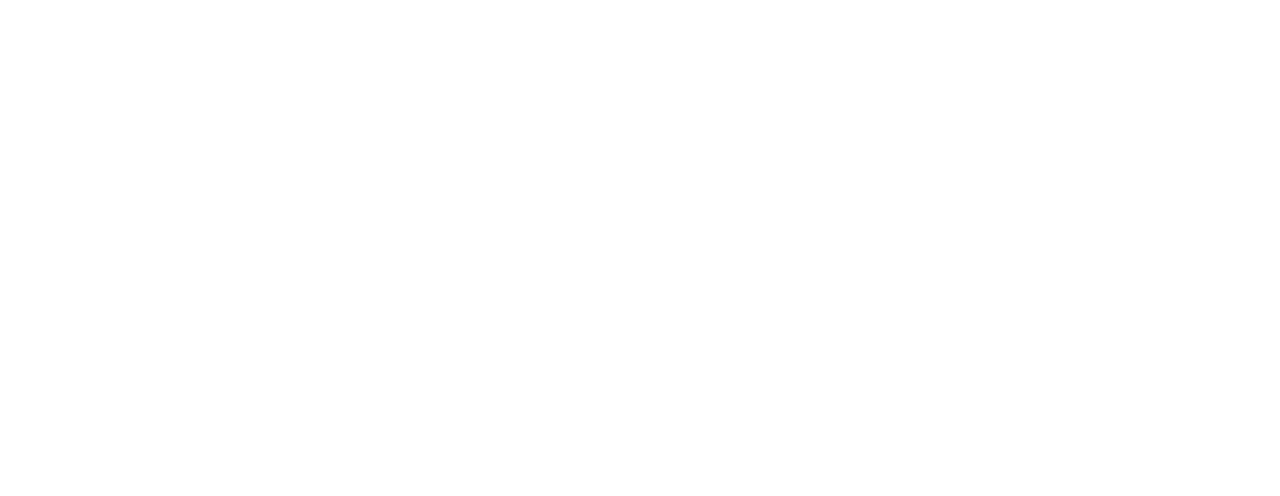
<file: customizer copy.html>
<!DOCTYPE html>
<html>
<head>
<meta charset="utf-8">
<title>Peanut Labs iFrame Customizer</title>

<link rel="stylesheet/less" type="text/css" href="less/ModifyVariablesStyles.css">
<link rel="stylesheet" href="colorPicker/css/colpick.css" type="text/css"/>

<script src="less/less-1.5.0.js"></script>
<script src="js/jquery-1.7.2.js" type="text/javascript"></script>
<script src="js/svg/jquery.svg.js" type="text/javascript"></script>
<script src="js/svg/jquery.svgdom.js" type="text/javascript"></script>
<script src="colorPicker/js/colpick.js" type="text/javascript"></script>

<script type="text/javascript" language="javascript">
        
        var txtColor1Default = null;
        var txtColor2Default = null;
        var txtColor3Default = null;
        var txtColor4Default = null;
        var txtColor5Default = null;


        function GetUrlValue(VarSearch){
            var SearchString = window.location.search.substring(1);
            var VariableArray = SearchString.split('&');
            for(var i = 0; i < VariableArray.length; i++){
                var KeyValuePair = VariableArray[i].split('=');
                if(KeyValuePair[0] == VarSearch){
                    return KeyValuePair[1];
                }
            }
        }

        $( document ).ready(function( $ ) {
            addSVGImage();
            rememberDefaultColors();
            prepareOptions();
            setColorsFromURL();
            loadAllSVGs();
        });

        //Setting default colors from pre-set values.
        function rememberDefaultColors(){
            txtColor1Default = "50B380";
            txtColor2Default = "555555";
            txtColor3Default = "FFFFFF";
            txtColor4Default = "FFFFFF";
            txtColor5Default = "000000";
        }

        function resetAllColors(){
            $('#txtColor1, #txtColor2, #txtColor3, #txtColor4, #txtColor5').each(function(index,element){
                $(element).colpickSetColor('#'+ $(element).val(eval($(element).prop("id")+"Default")) );
            });
            updateURL();
        }

        function setColorsFromURL(){
            GetUrlValue("color1") ? $("#txtColor1").colpickSetColor('#'+ $("#txtColor1").val(GetUrlValue("color1")).val() ) : false;
            GetUrlValue("color2") ? $("#txtColor2").colpickSetColor('#'+ $("#txtColor2").val(GetUrlValue("color2")).val() ) : false;
            GetUrlValue("color3") ? $("#txtColor3").colpickSetColor('#'+ $("#txtColor3").val(GetUrlValue("color3")).val() ) : false;
            GetUrlValue("color4") ? $("#txtColor4").colpickSetColor('#'+ $("#txtColor4").val(GetUrlValue("color4")).val() ) : false;
            GetUrlValue("color5") ? $("#txtColor5").colpickSetColor('#'+ $("#txtColor5").val(GetUrlValue("color5")).val() ) : false;
            GetUrlValue("svgURL") ? $("#svgURL").val(GetUrlValue("svgURL")) : false;
            addSVGImage();
        }

        function updateURL(){
            var fullURL = String(window.location);
            var baseURL = fullURL.split("?");
            var newURL = baseURL[0] + "?" + "color1=" + $("#txtColor1").val() + "&color2=" + $("#txtColor2").val() + "&color3=" + $("#txtColor3").val() + "&color4=" + $("#txtColor4").val() + "&color5=" + $("#txtColor5").val() + "&svgURL=" + $("#svgURL").val();
            window.history.pushState("", "Peanut Labs iFrame Customizer", newURL);
        }

        function prepareOptions(){
            $("#customizerVisibilityCheckbox").change(function(){ $("#customizerVisibilityCheckbox").is(":checked") ? $("#customizer-container").show() : $("#customizer-container").hide(); });
            prepareCustomizer();
        }

        function prepareCustomizer(){
            
            $('#txtColor1, #txtColor2, #txtColor3, #txtColor4, #txtColor5').colpick({
                layout:'hex',
                submit:0,
                colorScheme:'dark',
                onChange:function(hsb,hex,rgb,el,bySetColor) {
                    modifyColorsInLess();
                    $(el).css('backg-color','#'+hex);
                    // Fill the text box just if the color was set using the picker, and not the colpickSetColor function.
                    if(!bySetColor) $(el).val(hex);
                },
                onShow:function(){
                    $(this).colpickSetColor(this.value);
                    updateURL();
                },
                onHide:function(){
                    updateURL();
                }
            }).keyup(function(){
                $(this).colpickSetColor(this.value);
                updateURL();
            });

            $( document ).mouseup(function(){
                updateURL();
            });

            $("#paletteVisibilityCheckbox").change(function(){ $("#paletteVisibilityCheckbox").is(":checked") ? $("#paletteContainer").show() : $("#paletteContainer").hide(); });
            $("#paletteContainer").hide();

			$("#compareCheckbox").change(function(){ $("#compareCheckbox").is(":checked") ? $("#originalColorPalette").show() : $("#originalColorPalette").hide(); });
            $("#originalColorPalette").hide();

            $("#accessExtraColorOptions").change(function(){ $("#accessExtraColorOptions").is(":checked") ? $("#extraColorOptions").show() : $("#extraColorOptions").hide(); });
            $("#extraColorOptions").hide();


            
        }

        function modifyColorsInLess() {
            less.modifyVars(
            {
                '@color1-base': '#'+document.getElementById("txtColor1").value,
                '@color2-base': '#'+document.getElementById("txtColor2").value,
                '@color3-base': '#'+document.getElementById("txtColor3").value,
                '@color4-base': '#'+document.getElementById("txtColor4").value,
                '@color5-base': '#'+document.getElementById("txtColor5").value
            }
            );
			
        };


        function addSVGImage(){
            var expectedFileURL = $("#svgURL").val();
            if(expectedFileURL){
                $.ajax({
                    //This will retrieve the contents of the folder if the folder is configured as 'browsable'
                    url: expectedFileURL,
                    success: function (data) {
                        $('#svgsToCustomize').html('<img id="addedSVG" src="'+ expectedFileURL +'" class="svg" />');
                        loadThisSVG($("#addedSVG"));
                    }
                });
            }
        }

        

        function loadAllSVGs(){
            $("img.svg").each(function() {
                  loadThisSVG(this);
            });
            
        }

        function loadThisSVG(svg){
            var $img = $(svg);
            var imgID = $img.attr('id');
            var imgClass = $img.attr('class');
            var imgURL = $img.attr('src');
            $.get(imgURL, function(data) {
                // Get the SVG tag, ignore the rest
                var $svg = $(data).find('svg');

                // Add replaced image's ID to the new SVG
                if(typeof imgID !== 'undefined') {
                    $svg = $svg.attr('id', imgID);
                }
                // Add replaced image's classes to the new SVG
                if(typeof imgClass !== 'undefined') {
                    $svg = $svg.attr('class', imgClass+' replaced-svg');
                }

                // Remove any invalid XML tags as per http://validator.w3.org
                $svg = $svg.removeAttr('xmlns:a');

                // Replace image with new SVG
                $img.replaceWith($svg);

                //
                makeSVGCustomizable($img);
            }, 'xml');
        }
        
        function makeSVGCustomizable(svg){
                /*
                PL IFRAME COLOR CHART

                color1-base-fill      #50B380, #4FB280, #4DB180
                color1-shade4-fill    #74C39B, #74C29A, #74C19A
                color1-shade3-fill    #98D2B5, #97D1B4, #96D0B3
                color1-shade2-fill    #BAE1CD, #BAE0CC
                color1-shade1-fill    #DFF1E8, #DEEFE6, #DFF0E8
                color1-shade5-fill     #449E70, #449D71, #439D6F, #48A172
                color1-shade6-fill     #3F9268, #3E9168
                color1-shade7-fill     #347A57, #077B5E, #337A57

                color2-base-fill        #555555
                color2-shade1-fill    #777777
                color2-shade2-fill    #888888
                color2-shade3-fill    #AAAAAA
                color2-shade4-fill    #BBBBBB
                color2-shade5-fill    #CCCCCC
                color2-shade6-fill    #DDDDDD
                color2-shade7-fill    #EEEEEE

                color3-base-fill        #FFFFFF

                color4-base-fill        #FFFFFF
                */
				/*
                applyClassesOverSVGColors(svg,"color1-base",["50B380","4FB280","4DB180"]);
                applyClassesOverSVGColors(svg,"color1-shade0",["F8FCFA","F8FCF9","FFFFFE"]);
                applyClassesOverSVGColors(svg,"color1-shade4",["74C39B","74C29A","74C19A"]);
                applyClassesOverSVGColors(svg,"color1-shade3",["98D2B5","97D1B4","96D0B3"]);
                applyClassesOverSVGColors(svg,"color1-shade2",["BAE1CD","BAE0CC"]);
                applyClassesOverSVGColors(svg,"color1-shade1",["DFF1E8","DEEFE6","DFF0E8"]);
                applyClassesOverSVGColors(svg,"color1-shade5",["449E70","449D71","439D6F","48A172"]);
                applyClassesOverSVGColors(svg,"color1-shade6",["3F9268","3E9168"]);
                applyClassesOverSVGColors(svg,"color1-shade7",["347A57","077B5E","337A57"]);

                applyClassesOverSVGColors(svg,"color3-base",["FFFFFF"]);
                applyClassesOverSVGColors(svg,"color3-shade1",["EEEEEE","EAEAEA"]);
                applyClassesOverSVGColors(svg,"color3-shade2",["DDDDDD"]);
                applyClassesOverSVGColors(svg,"color3-shade3",["CCCCCC"]);
                applyClassesOverSVGColors(svg,"color3-shade4",["BBBBBB","BEBEBE"]);
                applyClassesOverSVGColors(svg,"color3-shade5",["AAAAAA"]);
                applyClassesOverSVGColors(svg,"color3-shade6",["999999"]);
                applyClassesOverSVGColors(svg,"color3-shade7",["888888"]);
                applyClassesOverSVGColors(svg,"color3-shade8",["777777"]);

                applyClassesOverSVGColors(svg,"color2-base",["555555"]);
                applyClassesOverSVGColors(svg,"color2-shade1",["777777"]);
                applyClassesOverSVGColors(svg,"color2-shade2",["888888"]);
                applyClassesOverSVGColors(svg,"color2-shade3",["AAAAAA"]);
                applyClassesOverSVGColors(svg,"color2-shade4",["BBBBBB"]);
                applyClassesOverSVGColors(svg,"color2-shade5",["CCCCCC"]);
                applyClassesOverSVGColors(svg,"color2-shade6",["DDDDDD"]);
                applyClassesOverSVGColors(svg,"color2-shade7",["EEEEEE"]);
                */
                
				applyClassesOverSVGColors(svg,"color1-shade7",["367A57"]);
				applyClassesOverSVGColors(svg,"color1-shade6",["429369"]);
				applyClassesOverSVGColors(svg,"color1-shade5",["469E71"]);
				applyClassesOverSVGColors(svg,"color1-base",["50B380"]);
				applyClassesOverSVGColors(svg,"color1-shade4",["77C49C"]);
				applyClassesOverSVGColors(svg,"color1-shade3",["9AD3B5"]);
				applyClassesOverSVGColors(svg,"color1-shade2",["BBE1CD"]);
				applyClassesOverSVGColors(svg,"color1-shade1",["DCF0E6"]);
				applyClassesOverSVGColors(svg,"color1-shade0",["F8FCFA"]);
				
				applyClassesOverSVGColors(svg,"color3-base",["FFFFFF"]);
				
				applyClassesOverSVGColors(svg,"color3-shade9",["555555"]);
				applyClassesOverSVGColors(svg,"color3-shade8",["666666"]);
				applyClassesOverSVGColors(svg,"color3-shade8",["777777"]);
				applyClassesOverSVGColors(svg,"color3-shade7",["888888"]);
				applyClassesOverSVGColors(svg,"color3-shade6",["999999"]);
				applyClassesOverSVGColors(svg,"color3-shade5",["AAAAAA"]);
				applyClassesOverSVGColors(svg,"color3-shade4",["BBBBBB"]);
				applyClassesOverSVGColors(svg,"color3-shade3",["CCCCCC"]);
				applyClassesOverSVGColors(svg,"color3-shade2",["DDDDDD"]);
				applyClassesOverSVGColors(svg,"color3-shade1",["EEEEEE"]);
				applyClassesOverSVGColors(svg,"color3-shade0",["F8F8F8"]);
				
				
				/*
				applyClassesOverSVGColors(svg,"color1-shade0",["429369","F8FCFA","F8FCF9","FFFFFE"]);
                applyClassesOverSVGColors(svg,"color1-shade4",["469E71","74C39B","74C29A","74C19A"]);
                applyClassesOverSVGColors(svg,"color1-shade3",["50B380","98D2B5","97D1B4","96D0B3"]);
                applyClassesOverSVGColors(svg,"color1-shade2",["77C49C","BAE1CD","BAE0CC"]);
                applyClassesOverSVGColors(svg,"color1-shade1",["9AD3B5","DFF1E8","DEEFE6","DFF0E8"]);
                applyClassesOverSVGColors(svg,"color1-shade5",["BBE1CD","449E70","449D71","439D6F","48A172"]);
                applyClassesOverSVGColors(svg,"color1-shade6",["DCF0E6","3F9268","3E9168"]);
                applyClassesOverSVGColors(svg,"color1-shade7",["F8FCFA","347A57","077B5E","337A57"]);

                applyClassesOverSVGColors(svg,"color3-base",["FFFFFF"]);
                applyClassesOverSVGColors(svg,"color3-shade1",["EEEEEE","EAEAEA"]);
                applyClassesOverSVGColors(svg,"color3-shade2",["DDDDDD"]);
                applyClassesOverSVGColors(svg,"color3-shade3",["CCCCCC"]);
                applyClassesOverSVGColors(svg,"color3-shade4",["BBBBBB","BEBEBE"]);
                applyClassesOverSVGColors(svg,"color3-shade5",["AAAAAA"]);
                applyClassesOverSVGColors(svg,"color3-shade6",["999999"]);
                applyClassesOverSVGColors(svg,"color3-shade7",["888888"]);
                applyClassesOverSVGColors(svg,"color3-shade8",["777777"]);

                applyClassesOverSVGColors(svg,"color2-base",["555555"]);
                applyClassesOverSVGColors(svg,"color2-shade1",["777777"]);
                applyClassesOverSVGColors(svg,"color2-shade2",["888888"]);
                applyClassesOverSVGColors(svg,"color2-shade3",["AAAAAA"]);
                applyClassesOverSVGColors(svg,"color2-shade4",["BBBBBB"]);
                applyClassesOverSVGColors(svg,"color2-shade5",["CCCCCC"]);
                applyClassesOverSVGColors(svg,"color2-shade6",["DDDDDD"]);
                applyClassesOverSVGColors(svg,"color2-shade7",["EEEEEE"]);
				*/
				/*
				applyClassesOverSVGClasses(svg,"color3-base","st18");
				applyClassesOverSVGClasses(svg,"color3-shade0","st17");
				applyClassesOverSVGClasses(svg,"color3-shade1","st16");
				applyClassesOverSVGClasses(svg,"color3-shade2","st15");
				applyClassesOverSVGClasses(svg,"color3-shade3","st14");
				applyClassesOverSVGClasses(svg,"color3-shade4","st13");
				applyClassesOverSVGClasses(svg,"color3-shade5","st12");
				applyClassesOverSVGClasses(svg,"color3-shade7","st11");
				applyClassesOverSVGClasses(svg,"color3-shade9","st10");
				applyClassesOverSVGClasses(svg,"color3-shade8","st9");
				applyClassesOverSVGClasses(svg,"color1-shade0","st8");
				applyClassesOverSVGClasses(svg,"color1-shade1","st7");
				applyClassesOverSVGClasses(svg,"color1-shade2","st6");
				applyClassesOverSVGClasses(svg,"color1-shade3","st5");
				applyClassesOverSVGClasses(svg,"color1-shade4","st4");
				applyClassesOverSVGClasses(svg,"color1-base","st3");
				applyClassesOverSVGClasses(svg,"color1-shade5","st2");
				applyClassesOverSVGClasses(svg,"color1-shade6","st1");
				applyClassesOverSVGClasses(svg,"color1-shade7","st0");
				*/
				

        }

		function applyClassesOverSVGClasses(svg, classGroupName, targetClasses){
            	for (var i in targetClasses) {
					$("#" + svg.attr("id") + ' .'+targetClasses[i]).each(function(){
						//alert("x");
                    	$(this).removeClass(targetClasses[1]).addClass(($(this).attr("class") ? $(this).attr("class") : "" ) +" "+classGroupName+"-fill");
                	});
				}
        }

        function applyClassesOverSVGColors(svg, classGroupName, colors){
            for (var i in colors) {
				$("#" + svg.attr("id") + ' [fill="#'+ colors[i] +'"]').each(function(){
                    $(this).removeAttr('fill').addClass(($(this).attr("class") ? $(this).attr("class") : "" ) +" "+classGroupName+"-fill");
                });
                //Customize Strokes
                $("#" + svg.attr("id") + ' [stroke="#'+ colors[i] +'"]').each(function(){
                    $(this).removeAttr('stroke').addClass(($(this).attr("class") ? $(this).attr("class") : "" )+" "+classGroupName+"-stroke");
                });  
				
            };
        }

        



    </script>

    
</head>

<body>

<div id="transformResult"></div>


<div class="options-container">
    
    <div class="input-label">
        <div><input type="checkbox" id="paletteVisibilityCheckbox" />Show Customized Palette</div>
		<div><input type="checkbox" id="compareCheckbox" />Show Original Palette</div>
        <div><input type="checkbox" id="customizerVisibilityCheckbox" checked/> Show Customizer</div>
    </div>
    
    <div id="customizer-container">
        <hr/>

        <div class="input-label">SVG Public URL:</div>
        <input type="text" id="svgURL" value="" /> <br/>
        <button onclick="addSVGImage();">Reload SVG</button>
        <hr/>

        <div class="input-label">Highlight Color:</div>
        <input type="text" id="txtColor1" value="50B380" /> <br/>
        
        <div class="input-label">Text Color:</div>
        <input type="text" id="txtColor2" value="555555" /> <br/>
        
        <div class="input-label">Background Color:</div>
        <input type="text" id="txtColor3" value="FFFFFF" /> <br/>
        
        <hr>
        <div class="input-label"><input type="checkbox" id="accessExtraColorOptions" />Show Extra Colors</div>
        
        <div id="extraColorOptions">
            <div class="input-label">Lightener:</div>
            <input type="text" id="txtColor4" value="FFFFFF" /> <br/>
            
            <div class="input-label">Darkener:</div>
            <input type="text" id="txtColor5" value="000000" /> <br/>
        </div>
        <hr>
        
        <button onclick="resetAllColors();">Reset All Colors</button>
    </div>
</div>



<div class="container-spacer"></div>

<div class="palette-container" id="paletteContainer">
      <ul>
        <li class="color2-base"> base </li>
        <li class="color2-shade1"></li>
        <li class="color2-shade2"></li>
        <li class="color2-shade3"></li>
        <li class="color2-shade4"></li>
        <li class="color2-shade5"></li>
        <li class="color2-shade6"></li>
        <li class="color2-shade7"></li>
        <li class="color2-shade8"></li>
      </ul>
      <img src="iframecolors.png" width="604" alt="" id="originalColorPalette" />
      <ul>
        <li class="color1-shade7"></li>
        <li class="color1-shade6"></li>
        <li class="color1-shade5"></li>
        <li class="color1-base"> base </li>
        <li class="color1-shade4"></li>
        <li class="color1-shade3"></li>
        <li class="color1-shade2"></li>
        <li class="color1-shade1"></li>
        <li class="color1-shade0"></li>
      </ul>
      <ul>
        <li class="color1-shade7"><div class="sub-box color4-base"></div></li>
        <li class="color1-shade6"><div class="sub-box color4-base"></div></li>
        <li class="color1-shade5"><div class="sub-box color4-base"></div></li>
        <li class="color1-base"><div class="sub-box color4-base"></div></li>
        <li class="color1-shade4"><div class="sub-box color4-base"></div></li>
        <li class="color1-shade3"><div class="sub-box color4-base"></div></li>
        <li class="color1-shade2"><div class="sub-box color4-base"></div></li>
        <li class="color1-shade1"><div class="sub-box color4-base"></div></li>
        <li class="color1-shade0"><div class="sub-box color4-base"></div></li>
      </ul>
      <ul>
        <li class="color3-shade8"><div class="sub-box color2-base"></div></li>
        <li class="color3-shade7"><div class="sub-box color2-base"></div></li>
        <li class="color3-shade6"><div class="sub-box color2-base"></div></li>
        <li class="color3-shade5"><div class="sub-box color2-base"></div></li>
        <li class="color3-shade4"><div class="sub-box color2-base"></div></li>
        <li class="color3-shade3"><div class="sub-box color2-base"></div></li>
        <li class="color3-shade2"><div class="sub-box color2-base"></div></li>
        <li class="color3-shade1"><div class="sub-box color2-base"></div></li>
        <li class="color3-shade0"><div class="sub-box color2-base"></div></li>
      </ul>
</div>

<div id="svgsToCustomize" class="svg-mockup-container"></div>

<div class="container-spacer"></div>
<!--
<div class="svg-art-container">
    <img id="teaOrCoffee" class="svg" src="images/default-svgs/teaOrCoffee.svg" />
    <img id="plLogo" class="svg" src="images/default-svgs/plLogo.svg" />
    <img id="pinocchio" class="svg" src="images/default-svgs/pinocchio.svg" />
    <img id="congrats" class="svg" src="images/default-svgs/congrats.svg" />
    <img id="screenOut" class="svg" src="images/default-svgs/screenOut.svg" />
</div>

<div class="container-spacer"></div>

<div class="svg-mockup-container">
    <img id="mockup2" class="svg" src="images/default-svgs/mockup2.svg" />
</div>
-->

</body>
</html>
</file>
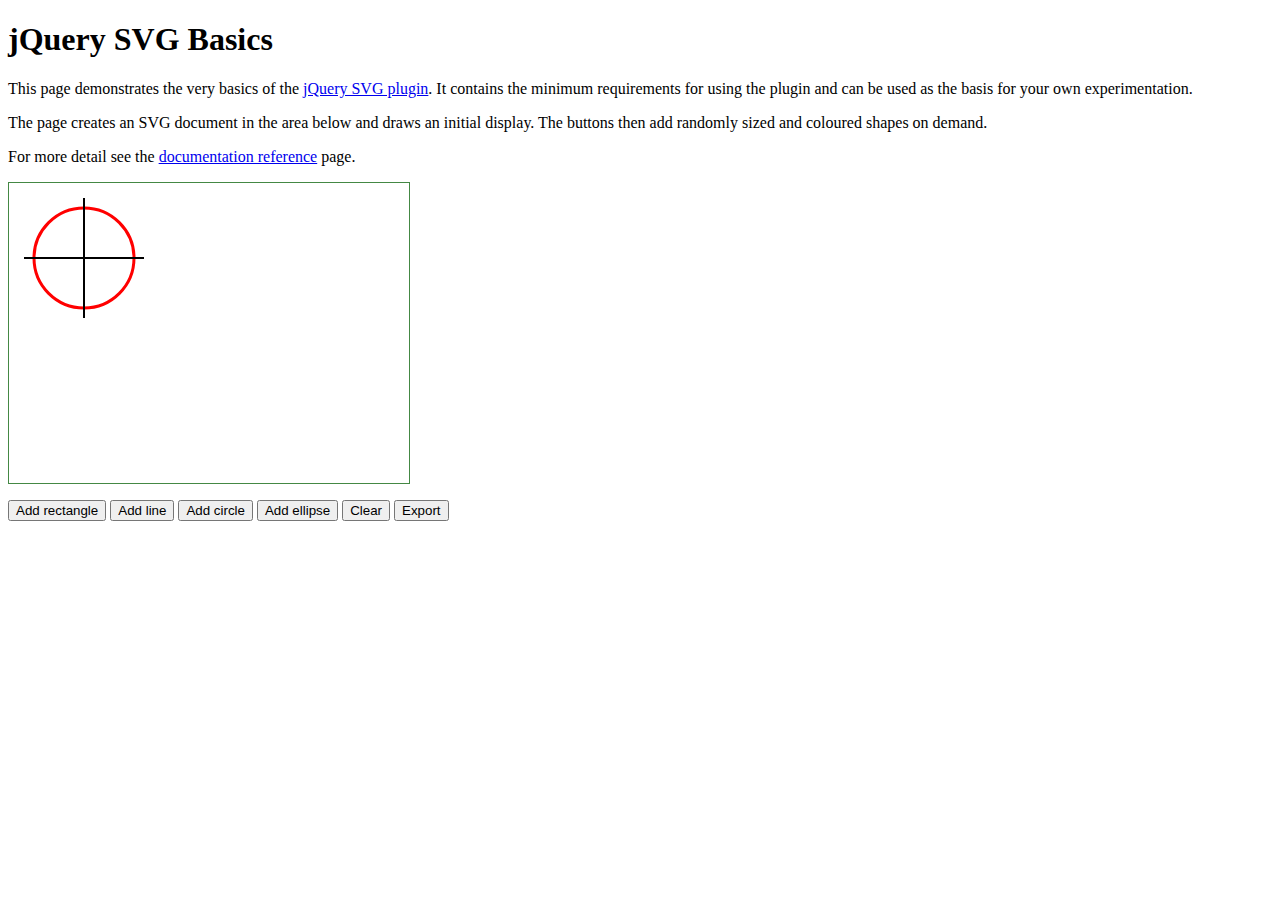
<file: js/svg/svgBasic.html>
<!DOCTYPE HTML PUBLIC "-//W3C//DTD HTML 4.01//EN" "http://www.w3.org/TR/html4/strict.dtd">
<html>
<head>
<meta http-equiv="Content-Type" content="text/html;charset=utf-8">
<title>jQuery SVG Basics</title>
<style type="text/css">
@import "jquery.svg.css";

#svgbasics { width: 400px; height: 300px; border: 1px solid #484; }
</style>
<script type="text/javascript" src="http://ajax.googleapis.com/ajax/libs/jquery/1.7.2/jquery.min.js"></script>
<script type="text/javascript" src="jquery.svg.js"></script>
<script type="text/javascript">
$(function() {
	$('#svgbasics').svg({onLoad: drawInitial});
	$('#rect,#line,#circle,#ellipse').click(drawShape);
	$('#clear').click(function() {
		$('#svgbasics').svg('get').clear();
	});
	$('#export').click(function() {
		var xml = $('#svgbasics').svg('get').toSVG();
		$('#svgexport').html(xml.replace(/&/g, '&amp;').replace(/</g, '&lt;').replace(/>/g, '&gt;'));
	});
});

function drawInitial(svg) {
	svg.circle(75, 75, 50, {fill: 'none', stroke: 'red', 'stroke-width': 3});
	var g = svg.group({stroke: 'black', 'stroke-width': 2});
	svg.line(g, 15, 75, 135, 75);
	svg.line(g, 75, 15, 75, 135);
}

var colours = ['purple', 'red', 'orange', 'yellow', 'lime', 'green', 'blue', 'navy', 'black'];

function drawShape() {
	var shape = this.id;
	var svg = $('#svgbasics').svg('get');
	if (shape == 'rect') {
		svg.rect(random(300), random(200), random(100) + 100, random(100) + 100,
			{fill: colours[random(9)], stroke: colours[random(9)],
			'stroke-width': random(5) + 1});
	}
	else if (shape == 'line') {
		svg.line(random(400), random(300), random(400), random(300),
			{stroke: colours[random(9)], 'stroke-width': random(5) + 1});
	}
	else if (shape == 'circle') {
		svg.circle(random(300) + 50, random(200) + 50, random(80) + 20,
			{fill: colours[random(9)], stroke: colours[random(9)],
			'stroke-width': random(5) + 1});
	}
	else if (shape == 'ellipse') {
		svg.ellipse(random(300) + 50, random(200) + 50, random(80) + 20, random(80) + 20,
			{fill: colours[random(9)], stroke: colours[random(9)],
			'stroke-width': random(5) + 1});
	}
}

function random(range) {
	return Math.floor(Math.random() * range);
}
</script>
</head>
<body>
<h1>jQuery SVG Basics</h1>
<p>This page demonstrates the very basics of the <a href="http://keith-wood.name/svg.html">jQuery SVG plugin</a>.
	It contains the minimum requirements for using the plugin and
	can be used as the basis for your own experimentation.</p>
<p>The page creates an SVG document in the area below and draws an initial display.
	The buttons then add randomly sized and coloured shapes on demand.</p>
<p>For more detail see the <a href="http://keith-wood.name/svgRef.html">documentation reference</a> page.</p>
<div id="svgbasics"></div>
<p><button id="rect">Add rectangle</button> <button id="line">Add line</button>
	<button id="circle">Add circle</button> <button id="ellipse">Add ellipse</button>
	<button id="clear">Clear</button> <button id="export">Export</button></p>
<div id="svgexport"></div>
</body>
</html>
</file>
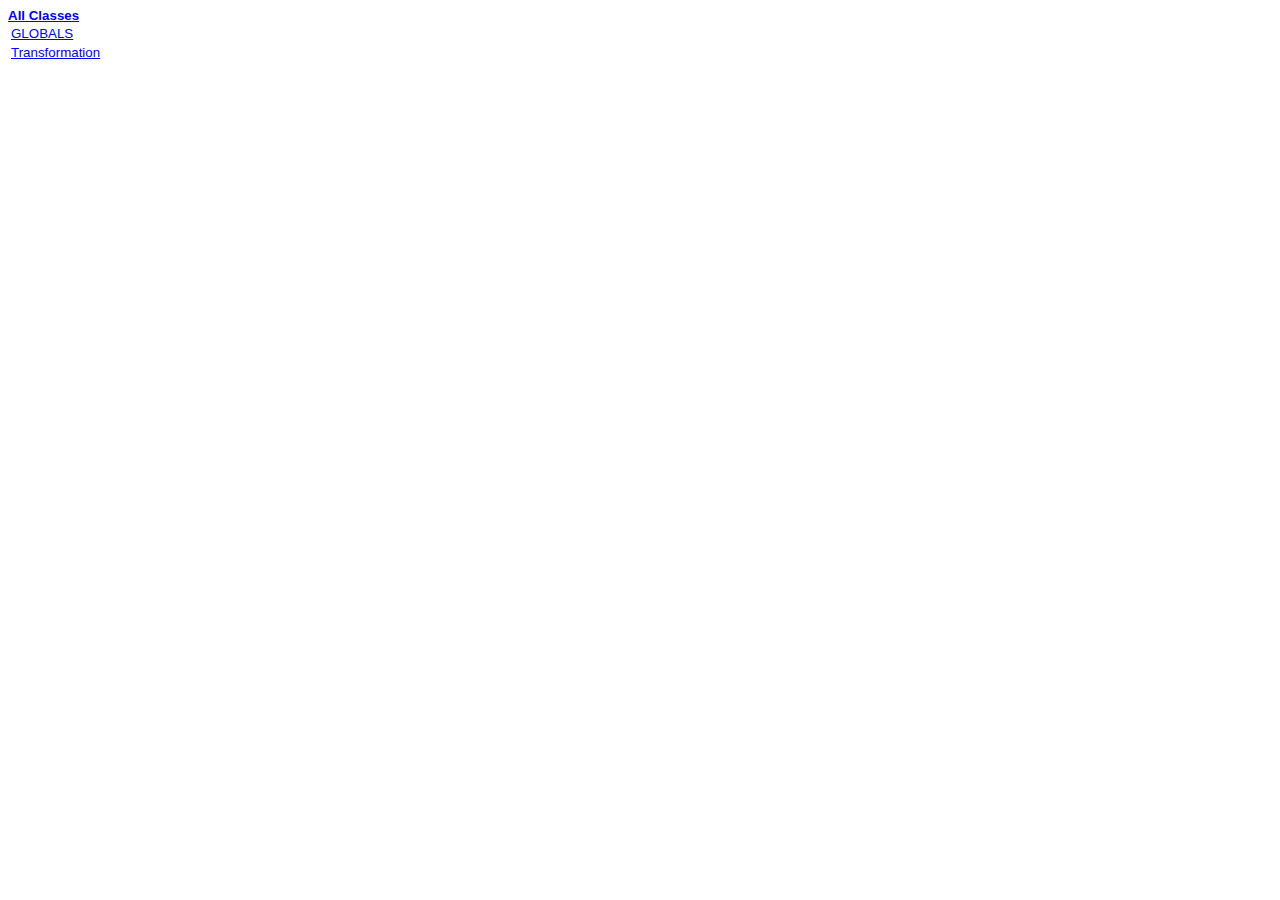
<file: xslt.js-3.2/documentation/allclasses-frame.html>
<!DOCTYPE HTML PUBLIC "-//W3C//DTD HTML 4.0 Transitional//EN""http://www.w3.org/TR/REC-html40/loose.dtd">
<!--NewPage-->
<HTML>
<HEAD>
<TITLE>
 All Classes 
</TITLE>
<LINK REL ="stylesheet" TYPE="text/css" HREF="stylesheet.css" TITLE="Style">
</HEAD>
<SCRIPT>
function asd()
{
parent.document.title=" All Classes";
}
</SCRIPT>
<BODY BGCOLOR="white" onload="asd();">

<H3 class="FrameHeadingFont"><B></B></H3>
<FONT size="+1" CLASS="FrameHeadingFont">
<B><a href="overview-summary.html" target="classFrame">All Classes</a></B></FONT>
<BR>

<TABLE BORDER="0" WIDTH="100%">


<TR>
<TD NOWRAP><FONT CLASS="FrameItemFont"><A HREF="GLOBALS.html" TARGET="classFrame">GLOBALS</A>
<BR>
</FONT></TD>
</TR>

<TR>
<TD NOWRAP><FONT CLASS="FrameItemFont"><A HREF="Transformation.html" TARGET="classFrame">Transformation</A>
<BR>
</FONT></TD>
</TR>

</TABLE>

</BODY>
</HTML>
</file>
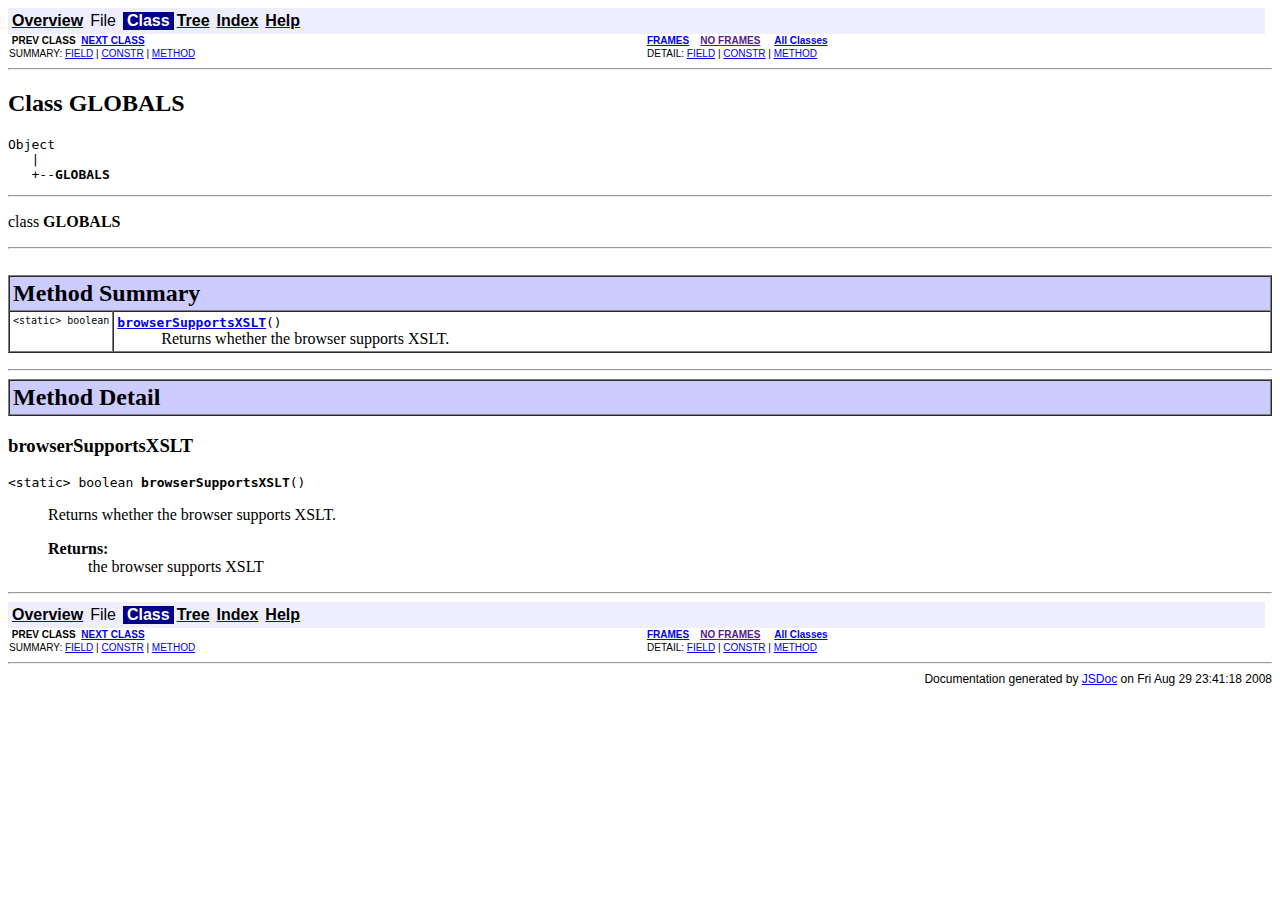
<file: xslt.js-3.2/documentation/GLOBALS.html>
<!DOCTYPE HTML PUBLIC "-//W3C//DTD HTML 4.0 Transitional//EN""http://www.w3.org/TR/REC-html40/loose.dtd">
<!--NewPage-->
<HTML>
<HEAD>
<TITLE>
GLOBALS
</TITLE>
<LINK REL ="stylesheet" TYPE="text/css" HREF="stylesheet.css" TITLE="Style">
</HEAD>
<SCRIPT>
function asd()
{
parent.document.title="GLOBALS";
}
</SCRIPT>
<BODY BGCOLOR="white" onload="asd();">

<!-- ========== START OF NAVBAR ========== -->
<A NAME="navbar_bottom"><!-- --></A>
<TABLE BORDER="0" WIDTH="100%" CELLPADDING="1" CELLSPACING="0">
<TR>
<TD COLSPAN=3 BGCOLOR="#EEEEFF" CLASS="NavBarCell1">
<A NAME="navbar_bottom_firstrow"><!-- --></A>
<TABLE BORDER="0" CELLPADDING="0" CELLSPACING="3">
  <TR ALIGN="center" VALIGN="top">
  <TD BGCOLOR="#EEEEFF" CLASS="NavBarCell1">    <A HREF="overview-summary.html"><FONT CLASS="NavBarFont1"><B>Overview</B></FONT></A>&nbsp;</TD>
  <TD BGCOLOR="#EEEEFF" CLASS="NavBarCell1"> <FONT CLASS="NavBarFont1">File</FONT>&nbsp;</TD>
  <TD BGCOLOR="#FFFFFF" CLASS="NavBarCell1Rev">&nbsp;<FONT CLASS="NavBarFont1Rev"><B>Class</B></FONT>&nbsp;</TD>
  <TD BGCOLOR="#EEEEFF" CLASS="NavBarCell1">    <A HREF="overview-tree.html"><FONT CLASS="NavBarFont1"><B>Tree</B></FONT></A>&nbsp;</TD>
  <!--TD BGCOLOR="#EEEEFF" CLASS="NavBarCell1"-->    <!--A HREF="deprecated-list.html"--><!--FONT CLASS="NavBarFont1">Deprecated</FONT--><!--/A--><!--&nbsp;</TD-->
  <TD BGCOLOR="#EEEEFF" CLASS="NavBarCell1">    <A HREF="index-all.html"--><FONT CLASS="NavBarFont1"><B>Index</B></FONT></A>&nbsp;</TD>
  <TD BGCOLOR="#EEEEFF" CLASS="NavBarCell1">    <A HREF="help-doc.html"><FONT CLASS="NavBarFont1"><B>Help</B></FONT></A>&nbsp;</TD>
  </TR>
</TABLE>
</TD>
<TD ALIGN="right" VALIGN="top" ROWSPAN=3><EM>
<B></B>
</EM>
</TD
</TR>

<TR>
<TD BGCOLOR="white" CLASS="NavBarCell2"><FONT SIZE="-2">
&nbsp;<B>PREV CLASS</B><!-- 
   NEXT CLASS 
-->
&nbsp;<A HREF="Transformation.html"><B>NEXT CLASS</B></A></FONT></TD>
<TD BGCOLOR="white" CLASS="NavBarCell2"><FONT SIZE="-2">
  <A HREF="index.html" TARGET="_top"><B>FRAMES</B></A>  &nbsp;
&nbsp;<A HREF="" TARGET="_top"><B>NO FRAMES</B></A>  &nbsp;
&nbsp;
<SCRIPT>
  <!--
  if(window==top) {
    document.writeln('<A HREF="allclasses-noframe.html" TARGET=""><B>All Classes</B></A>');
  }
  //-->
</SCRIPT>
<NOSCRIPT>
<A HREF="allclasses-noframe.html" TARGET=""><B>All Classes</B></A>
</NOSCRIPT>
</FONT></TD>
</TR>
<TR>
<TD VALIGN="top" CLASS="NavBarCell3"><FONT SIZE="-2">
  SUMMARY:&nbsp;<A HREF="#field_summary">FIELD</A>&nbsp;|&nbsp;<A HREF="#constructor_summary">CONSTR</A>&nbsp;|&nbsp;<A HREF="#method_summary">METHOD</A></FONT></TD>
<TD VALIGN="top" CLASS="NavBarCell3"><FONT SIZE="-2">
DETAIL:&nbsp;<A HREF="#field_detail">FIELD</A>&nbsp;|&nbsp;<A HREF="#constructor_detail">CONSTR</A>&nbsp;|&nbsp;<A HREF="#method_detail">METHOD</A></FONT></TD>
</TR>
</TABLE>
<!-- =========== END OF NAVBAR =========== -->
<HR>

<!-- ======== START OF CLASS DATA ======== -->
<H2>Class GLOBALS</H2>
<PRE>Object
   |
   +--<b>GLOBALS</b>
</PRE>


<HR>
<DL>
   <!-- Class definition -->
   <DT>class 
   <B>GLOBALS</B>
   

</DL>
   
   <HR>

<!-- ======== NESTED CLASS SUMMARY ======== -->

<!-- ======== END NESTED CLASS SUMMARY ======== -->


<!-- =========== FIELD SUMMARY =========== -->


   

<!-- =========== END FIELD SUMMARY =========== -->


<!-- ======== CONSTRUCTOR SUMMARY ======== -->

<!-- ======== END CONSTRUCTOR SUMMARY ======== -->

&nbsp;

<!-- ========== METHOD SUMMARY =========== -->

<A NAME="method_summary"><!-- --></A>
<TABLE BORDER="1" CELLPADDING="3" CELLSPACING="0" WIDTH="100%">
<TR BGCOLOR="#CCCCFF" CLASS="TableHeadingColor">
<TD COLSPAN=2><FONT SIZE="+2">
<B>Method Summary</B></FONT></TD>
</TR>


   <TR BGCOLOR="white" CLASS="TableRowColor">
      <TD ALIGN="right" VALIGN="top" WIDTH="1%">
	 <FONT SIZE="-1">
	    <CODE>&lt;static&gt;&nbsp;boolean</CODE>
	 </FONT>
      </TD>
      <TD>
	 <CODE>
	    <B>
	       <A HREF="#!s!browserSupportsXSLT">browserSupportsXSLT</A></B>()
	 </CODE>
	 <BR>
	 &nbsp;&nbsp;&nbsp;&nbsp;&nbsp;&nbsp;&nbsp;&nbsp;&nbsp;&nbsp;
	 Returns whether the browser supports XSLT.
      </TD>
   </TR>


</TABLE>



<P>
<!-- ========== END METHOD SUMMARY =========== -->


<!-- ============ FIELD DETAIL START =========== -->


<!-- ============ FIELD DETAIL END =========== -->

    <!-- ========= CONSTRUCTOR DETAIL START ======== -->


<!-- Constructor return value(s) -->

<!-- End constructor return value(s) -->

<!-- ADDITIONAL ATTRIBUTES -->

<HR/>
<!-- END ADDITIONAL ATTRIBUTES  -->

<!-- ========= CONSTRUCTOR DETAIL END ======== -->


<!-- ============ METHOD DETAIL START ========== -->

<A NAME="method_detail"><!-- --></A>
<TABLE BORDER="1" CELLPADDING="3" CELLSPACING="0" WIDTH="100%">
   <TR BGCOLOR="#CCCCFF" CLASS="TableHeadingColor">
      <TD COLSPAN=1><FONT SIZE="+2">
         <B>Method Detail</B></FONT>
      </TD>
   </TR>
</TABLE>

<!-- One single method detail entry -->

   <A NAME="!s!browserSupportsXSLT"><!-- --></A>
   <H3>browserSupportsXSLT</H3>
   <PRE>&lt;static&gt; boolean <B>browserSupportsXSLT</B>()</PRE>
   
      <UL>Returns whether the browser supports XSLT.</UL>
   

   <!-- METHOD PARAMETERS START -->
   
   <!-- METHOD PARAMETERS END -->

   
   <UL>
   <B>Returns:</B>
        <UL>
        the browser supports XSLT   
        </UL>
   </UL>
   

   <!-- ADDITIONAL ATTRIBUTES START -->
   
   <!-- ADDITIONAL ATTRIBUTES  END -->
<HR>



<!-- ============ METHOD DETAIL END ========== -->

<!-- ========= END OF CLASS DATA ========= -->

<!-- ========== START OF NAVBAR ========== -->
<A NAME="navbar_bottom"><!-- --></A>
<TABLE BORDER="0" WIDTH="100%" CELLPADDING="1" CELLSPACING="0">
<TR>
<TD COLSPAN=3 BGCOLOR="#EEEEFF" CLASS="NavBarCell1">
<A NAME="navbar_bottom_firstrow"><!-- --></A>
<TABLE BORDER="0" CELLPADDING="0" CELLSPACING="3">
  <TR ALIGN="center" VALIGN="top">
  <TD BGCOLOR="#EEEEFF" CLASS="NavBarCell1">    <A HREF="overview-summary.html"><FONT CLASS="NavBarFont1"><B>Overview</B></FONT></A>&nbsp;</TD>
  <TD BGCOLOR="#EEEEFF" CLASS="NavBarCell1"> <FONT CLASS="NavBarFont1">File</FONT>&nbsp;</TD>
  <TD BGCOLOR="#FFFFFF" CLASS="NavBarCell1Rev"> &nbsp;<FONT CLASS="NavBarFont1Rev"><B>Class</B></FONT>&nbsp;</TD>
  <TD BGCOLOR="#EEEEFF" CLASS="NavBarCell1">    <A HREF="overview-tree.html"><FONT CLASS="NavBarFont1"><b>Tree</b></FONT></A>&nbsp;</TD>
  <!--TD BGCOLOR="#EEEEFF" CLASS="NavBarCell1"-->    <!--A HREF="deprecated-list.html"--><!--FONT CLASS="NavBarFont1">Deprecated</FONT--><!--/A--><!--&nbsp;</TD-->
  <TD BGCOLOR="#EEEEFF" CLASS="NavBarCell1">    <A HREF="index-all.html"><FONT CLASS="NavBarFont1"><B>Index</B></FONT></A>&nbsp;</TD>
  <TD BGCOLOR="#EEEEFF" CLASS="NavBarCell1">    <A HREF="help-doc.html"><FONT CLASS="NavBarFont1"><B>Help</B></FONT></A>&nbsp;</TD>
  </TR>
</TABLE>
</TD>
<TD ALIGN="right" VALIGN="top" ROWSPAN=3><EM>
<B></B>
</EM>
</TD
</TR>

<TR>
<TD BGCOLOR="white" CLASS="NavBarCell2"><FONT SIZE="-2">
&nbsp;<B>PREV CLASS</B><!-- 
   NEXT CLASS 
-->
&nbsp;<A HREF="Transformation.html"><B>NEXT CLASS</B></A></FONT></TD>
<TD BGCOLOR="white" CLASS="NavBarCell2"><FONT SIZE="-2">
  <A HREF="index.html" TARGET="_top"><B>FRAMES</B></A>  &nbsp;
&nbsp;<A HREF="" TARGET="_top"><B>NO FRAMES</B></A>  &nbsp;
&nbsp;
<SCRIPT>
  <!--
  if(window==top) {
    document.writeln('<A HREF="allclasses-noframe.html" TARGET=""><B>All Classes</B></A>');
  }
  //-->
</SCRIPT>
<NOSCRIPT>
<A HREF="allclasses-noframe.html" TARGET=""><B>All Classes</B></A>
</NOSCRIPT>
</FONT></TD>
</TR>
<TR>
<TD VALIGN="top" CLASS="NavBarCell3"><FONT SIZE="-2">
  SUMMARY:&nbsp;<A HREF="#field_summary">FIELD</A>&nbsp;|&nbsp;<A HREF="#constructor_summary">CONSTR</A>&nbsp;|&nbsp;<A HREF="#method_summary">METHOD</A></FONT></TD>
<TD VALIGN="top" CLASS="NavBarCell3"><FONT SIZE="-2">
DETAIL:&nbsp;<A HREF="#field_detail">FIELD</A>&nbsp;|&nbsp;<A HREF="#constructor_detail">CONSTR</A>&nbsp;|&nbsp;<A HREF="#method_detail">METHOD</A></FONT></TD>
</TR>
</TABLE>

<!-- =========== END OF NAVBAR =========== -->

<HR>
<FONT SIZE="-1">

</FONT>
<div class="jsdoc_ctime">Documentation generated by <a href="http://jsdoc.sourceforge.net/" target="_parent">JSDoc</a> on Fri Aug 29 23:41:18 2008</div>
</BODY>
</HTML>
</file>
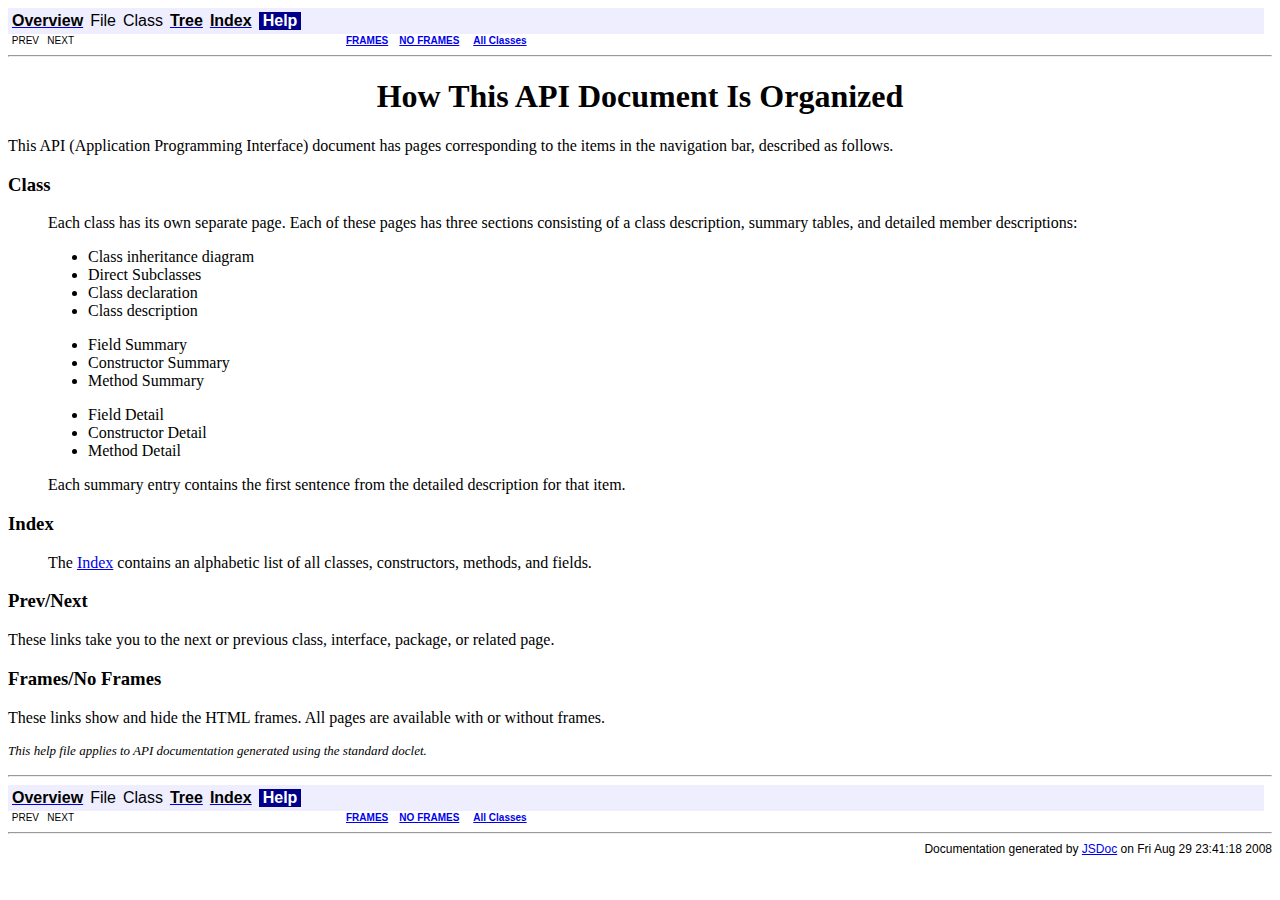
<file: xslt.js-3.2/documentation/help-doc.html>
<!DOCTYPE HTML PUBLIC "-//W3C//DTD HTML 4.0 Transitional//EN""http://www.w3.org/TR/REC-html40/loose.dtd">
<HTML>
<HEAD>
<TITLE>
 API Help 
</TITLE>
<LINK REL ="stylesheet" TYPE="text/css" HREF="stylesheet.css" TITLE="Style">
</HEAD>
<SCRIPT>
function asd()
{
parent.document.title=" API Help";
}
</SCRIPT>
<BODY BGCOLOR="white" onload="asd();">

<!-- ========== START OF NAVBAR ========== -->
<A NAME="navbar_top"><!-- --></A>
<TABLE BORDER="0" WIDTH="100%" CELLPADDING="1" CELLSPACING="0">
<TR>
<TD COLSPAN=3 BGCOLOR="#EEEEFF" CLASS="NavBarCell1">
<A NAME="navbar_top_firstrow"><!-- --></A>
<TABLE BORDER="0" CELLPADDING="0" CELLSPACING="3">
  <TR ALIGN="center" VALIGN="top">
  <TD BGCOLOR="#EEEEFF" CLASS="NavBarCell1">    <A HREF="overview-summary.html"><FONT CLASS="NavBarFont1"><B>Overview</B></FONT></A>&nbsp;</TD>
  <TD BGCOLOR="#EEEEFF" CLASS="NavBarCell1">    <FONT CLASS="NavBarFont1">File</FONT>&nbsp;</TD>
  <TD BGCOLOR="#EEEEFF" CLASS="NavBarCell1">    <FONT CLASS="NavBarFont1">Class</FONT>&nbsp;</TD>
  <TD BGCOLOR="#EEEEFF" CLASS="NavBarCell1">    <A HREF="overview-tree.html"><FONT CLASS="NavBarFont1"><B>Tree</B></FONT></A>&nbsp;</TD>
  <!--TD BGCOLOR="#EEEEFF" CLASS="NavBarCell1">    <A HREF="deprecated-list.html"><FONT CLASS="NavBarFont1"><B>Deprecated</B></FONT></A>&nbsp;</TD-->
  <TD BGCOLOR="#EEEEFF" CLASS="NavBarCell1">    <A HREF="index-all.html"><FONT CLASS="NavBarFont1"><B>Index</B></FONT></A>&nbsp;</TD>
  <TD BGCOLOR="#FFFFFF" CLASS="NavBarCell1Rev"> &nbsp;<FONT CLASS="NavBarFont1Rev"><B>Help</B></FONT>&nbsp;</TD>
  </TR>
</TABLE>
</TD>
<TD ALIGN="right" VALIGN="top" ROWSPAN=3><EM>
<B></B>
</EM>
</TD>
</TR>

<TR>
<TD BGCOLOR="white" CLASS="NavBarCell2"><FONT SIZE="-2">
&nbsp;PREV&nbsp;
&nbsp;NEXT</FONT></TD>
<TD BGCOLOR="white" CLASS="NavBarCell2"><FONT SIZE="-2">
  <A HREF="index.html" TARGET="_top"><B>FRAMES</B></A>  &nbsp;
&nbsp;<A HREF="help-doc.html" TARGET="_top"><B>NO FRAMES</B></A>  &nbsp;
&nbsp;
<SCRIPT>
  <!--
  if(window==top) {
    document.writeln('<A HREF="allclasses-noframe.html" TARGET=""><B>All Classes</B></A>');
  }
  //-->
</SCRIPT>
<NOSCRIPT>
<A HREF="allclasses-noframe.html" TARGET=""><B>All Classes</B></A>
</NOSCRIPT>
</FONT></TD>
</TR>
</TABLE>
<!-- =========== END OF NAVBAR =========== -->

<HR>
<CENTER>
<H1>
How This API Document Is Organized</H1>
</CENTER>
This API (Application Programming Interface) document has pages corresponding to the items in the navigation bar, described as follows.<H3>
Class</H3>
<BLOCKQUOTE>

<P>
Each class has its own separate page. Each of these pages has three sections consisting of a class description, summary tables, and detailed member descriptions:<UL>
<LI>Class inheritance diagram<LI>Direct Subclasses<LI>Class declaration<LI>Class description
<P>
<LI>Field Summary<LI>Constructor Summary<LI>Method Summary
<P>
<LI>Field Detail<LI>Constructor Detail<LI>Method Detail</UL>
Each summary entry contains the first sentence from the detailed description for that item. </BLOCKQUOTE>
<!--H3>
Tree (Class Hierarchy)</H3>
<BLOCKQUOTE>
There is a <A HREF="overview-tree.html">Class Hierarchy</A> page for all classes. The hierarchy page contains a list of classes. The classes are organized by inheritance structure starting with <code>Object</code>.<UL>
</BLOCKQUOTE-->
<!-- H3>
Deprecated API</H3>
<BLOCKQUOTE>
The <A HREF="deprecated-list.html">Deprecated API</A> page lists all of the API that have been deprecated. A deprecated API is not recommended for use, generally due to improvements, and a replacement API is usually given. Deprecated APIs may be removed in future implementations.</BLOCKQUOTE-->
<H3>
Index</H3>
<BLOCKQUOTE>
The <A HREF="index-all.html">Index</A> contains an alphabetic list of all classes, constructors, methods, and fields.</BLOCKQUOTE>
<H3>
Prev/Next</H3>
These links take you to the next or previous class, interface, package, or related page.<H3>
Frames/No Frames</H3>
These links show and hide the HTML frames.  All pages are available with or without frames.
<P>
<FONT SIZE="-1">
<EM>
This help file applies to API documentation generated using the standard doclet.</EM>
</FONT>
<BR>
<HR>

<!-- ========== START OF NAVBAR ========== -->
<A NAME="navbar_bottom"><!-- --></A>
<TABLE BORDER="0" WIDTH="100%" CELLPADDING="1" CELLSPACING="0">
<TR>
<TD COLSPAN=3 BGCOLOR="#EEEEFF" CLASS="NavBarCell1">
<A NAME="navbar_bottom_firstrow"><!-- --></A>
<TABLE BORDER="0" CELLPADDING="0" CELLSPACING="3">
  <TR ALIGN="center" VALIGN="top">
  <TD BGCOLOR="#EEEEFF" CLASS="NavBarCell1">    <A HREF="overview-summary.html"><FONT CLASS="NavBarFont1"><B>Overview</B></FONT></A>&nbsp;</TD>
  <TD BGCOLOR="#EEEEFF" CLASS="NavBarCell1">    <FONT CLASS="NavBarFont1">File</FONT>&nbsp;</TD>
  <TD BGCOLOR="#EEEEFF" CLASS="NavBarCell1">    <FONT CLASS="NavBarFont1">Class</FONT>&nbsp;</TD>
  <TD BGCOLOR="#EEEEFF" CLASS="NavBarCell1">    <A HREF="overview-tree.html"><FONT CLASS="NavBarFont1"><b>Tree</b></FONT></A>&nbsp;</TD>
  <!--TD BGCOLOR="#EEEEFF" CLASS="NavBarCell1">    <A HREF="deprecated-list.html"><FONT CLASS="NavBarFont1"><B>Deprecated</B></FONT></A>&nbsp;</TD-->
  <TD BGCOLOR="#EEEEFF" CLASS="NavBarCell1">    <A HREF="index-all.html"><FONT CLASS="NavBarFont1"><B>Index</B></FONT></A>&nbsp;</TD>
  <TD BGCOLOR="#FFFFFF" CLASS="NavBarCell1Rev"> &nbsp;<FONT CLASS="NavBarFont1Rev"><B>Help</B></FONT>&nbsp;</TD>
  </TR>
</TABLE>
</TD>
<TD ALIGN="right" VALIGN="top" ROWSPAN=3><EM>
<B></B>
</EM>
</TD>
</TR>

<TR>
<TD BGCOLOR="white" CLASS="NavBarCell2"><FONT SIZE="-2">
&nbsp;PREV&nbsp;
&nbsp;NEXT</FONT></TD>
<TD BGCOLOR="white" CLASS="NavBarCell2"><FONT SIZE="-2">
  <A HREF="index.html" TARGET="_top"><B>FRAMES</B></A>  &nbsp;
&nbsp;<A HREF="help-doc.html" TARGET="_top"><B>NO FRAMES</B></A>  &nbsp;
&nbsp;
<SCRIPT>
  <!--
  if(window==top) {
    document.writeln('<A HREF="allclasses-noframe.html" TARGET=""><B>All Classes</B></A>');
  }
  //-->
</SCRIPT>
<NOSCRIPT>
<A HREF="allclasses-noframe.html" TARGET=""><B>All Classes</B></A>
</NOSCRIPT>
</FONT></TD>
</TR>
</TABLE>
<!-- =========== END OF NAVBAR =========== -->

<HR>
<FONT SIZE="-1">

</FONT>
<div class="jsdoc_ctime">Documentation generated by <a href="http://jsdoc.sourceforge.net/" target="_parent">JSDoc</a> on Fri Aug 29 23:41:18 2008</div>
</BODY>
</HTML>
</file>
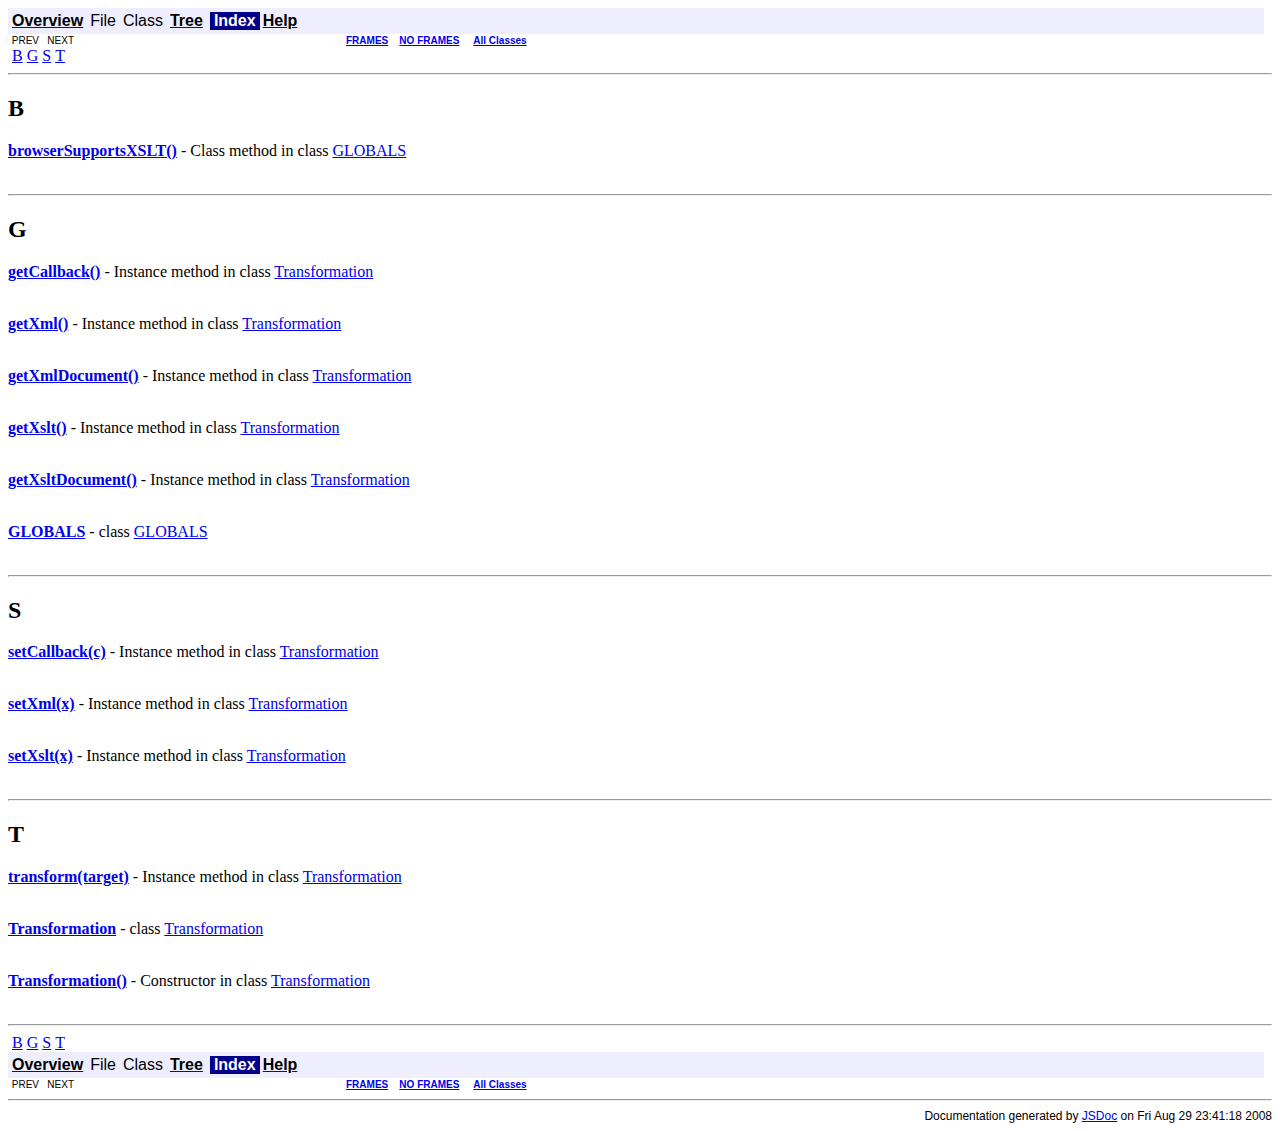
<file: xslt.js-3.2/documentation/index-all.html>
<!DOCTYPE HTML PUBLIC "-//W3C//DTD HTML 4.0 Transitional//EN""http://www.w3.org/TR/REC-html40/loose.dtd">
<!--NewPage-->
<HTML>
<HEAD>
<TITLE>
Index ()
</TITLE>
<LINK REL ="stylesheet" TYPE="text/css" HREF="stylesheet.css" TITLE="Style">
</HEAD>
<SCRIPT>
function asd()
{
parent.document.title="Index ()";
}
</SCRIPT>
<BODY BGCOLOR="white" onload="asd();">

<!-- ========== START OF NAVBAR ========== -->
<A NAME="navbar_top"><!-- --></A>
<TABLE BORDER="0" WIDTH="100%" CELLPADDING="1" CELLSPACING="0">
<TR>
<TD COLSPAN=3 BGCOLOR="#EEEEFF" CLASS="NavBarCell1">
<A NAME="navbar_top_firstrow"><!-- --></A>
<TABLE BORDER="0" CELLPADDING="0" CELLSPACING="3">
  <TR ALIGN="center" VALIGN="top">
  <TD BGCOLOR="#EEEEFF" CLASS="NavBarCell1">    <A HREF="overview-summary.html"><FONT CLASS="NavBarFont1"><B>Overview</B></FONT></A>&nbsp;</TD>
  <TD BGCOLOR="#EEEEFF" CLASS="NavBarCell1">    <FONT CLASS="NavBarFont1">File</FONT>&nbsp;</TD>
  <TD BGCOLOR="#EEEEFF" CLASS="NavBarCell1">    <FONT CLASS="NavBarFont1">Class</FONT>&nbsp;</TD>
  <TD BGCOLOR="#EEEEFF" CLASS="NavBarCell1">    <A HREF="overview-tree.html"><FONT CLASS="NavBarFont1"><B>Tree</B></FONT></A>&nbsp;</TD>
  <!--TD BGCOLOR="#EEEEFF" CLASS="NavBarCell1">    <A HREF="deprecated-list.html"><FONT CLASS="NavBarFont1"><B>Deprecated</B></FONT></A>&nbsp;</TD-->
  <TD BGCOLOR="#FFFFFF" CLASS="NavBarCell1Rev"> &nbsp;<FONT CLASS="NavBarFont1Rev"><B>Index</B></FONT>&nbsp;</TD>
  <TD BGCOLOR="#EEEEFF" CLASS="NavBarCell1">    <A HREF="help-doc.html"><FONT CLASS="NavBarFont1"><B>Help</B></FONT></A>&nbsp;</TD>
  </TR>
</TABLE>
</TD>
<TD ALIGN="right" VALIGN="top" ROWSPAN=3><EM>
<B></B>
</EM>
</TD>
</TR>

<TR>
<TD BGCOLOR="white" CLASS="NavBarCell2"><FONT SIZE="-2">
&nbsp;PREV&nbsp;
&nbsp;NEXT</FONT></TD>
<TD BGCOLOR="white" CLASS="NavBarCell2"><FONT SIZE="-2">
  <A HREF="index.html" TARGET="_top"><B>FRAMES</B></A>  &nbsp;
&nbsp;<A HREF="index-all.html" TARGET="_top"><B>NO FRAMES</B></A>  &nbsp;
&nbsp;
<SCRIPT>
  <!--
  if(window==top) {
    document.writeln('<A HREF="allclasses-noframe.html" TARGET=""><B>All Classes</B></A>');
  }
  //-->
</SCRIPT>
<NOSCRIPT>
<A HREF="allclasses-noframe.html" TARGET=""><B>All Classes</B></A>
</NOSCRIPT>
</FONT></TD>
</TR>
</TABLE>
<!-- =========== END OF NAVBAR =========== -->

<!--
 Listing of letters
-->
&nbsp;<A HREF="index-all.html#__B__">B</A>&nbsp;<A HREF="index-all.html#__G__">G</A>&nbsp;<A HREF="index-all.html#__S__">S</A>&nbsp;<A HREF="index-all.html#__T__">T</A>
<HR>
<!-- End letter listing -->

<A NAME="__B__"><!-- --></A><H2>
<B>B</B></H2>

<DL>
<DT><A HREF="GLOBALS.html#browserSupportsXSLT"><B>browserSupportsXSLT()</B></A> - 
Class method in  class <A HREF="GLOBALS.html">GLOBALS</A>
<DD>&nbsp;
</DL>

<HR>

<A NAME="__G__"><!-- --></A><H2>
<B>G</B></H2>

<DL>
<DT><A HREF="Transformation.html#getCallback"><B>getCallback()</B></A> - 
Instance method in  class <A HREF="Transformation.html">Transformation</A>
<DD>&nbsp;
</DL>

<DL>
<DT><A HREF="Transformation.html#getXml"><B>getXml()</B></A> - 
Instance method in  class <A HREF="Transformation.html">Transformation</A>
<DD>&nbsp;
</DL>

<DL>
<DT><A HREF="Transformation.html#getXmlDocument"><B>getXmlDocument()</B></A> - 
Instance method in  class <A HREF="Transformation.html">Transformation</A>
<DD>&nbsp;
</DL>

<DL>
<DT><A HREF="Transformation.html#getXslt"><B>getXslt()</B></A> - 
Instance method in  class <A HREF="Transformation.html">Transformation</A>
<DD>&nbsp;
</DL>

<DL>
<DT><A HREF="Transformation.html#getXsltDocument"><B>getXsltDocument()</B></A> - 
Instance method in  class <A HREF="Transformation.html">Transformation</A>
<DD>&nbsp;
</DL>

<DL>
<DT><A HREF="GLOBALS.html#"><B>GLOBALS</B></A> - 
 class <A HREF="GLOBALS.html">GLOBALS</A>
<DD>&nbsp;
</DL>

<HR>

<A NAME="__S__"><!-- --></A><H2>
<B>S</B></H2>

<DL>
<DT><A HREF="Transformation.html#setCallback"><B>setCallback(c)</B></A> - 
Instance method in  class <A HREF="Transformation.html">Transformation</A>
<DD>&nbsp;
</DL>

<DL>
<DT><A HREF="Transformation.html#setXml"><B>setXml(x)</B></A> - 
Instance method in  class <A HREF="Transformation.html">Transformation</A>
<DD>&nbsp;
</DL>

<DL>
<DT><A HREF="Transformation.html#setXslt"><B>setXslt(x)</B></A> - 
Instance method in  class <A HREF="Transformation.html">Transformation</A>
<DD>&nbsp;
</DL>

<HR>

<A NAME="__T__"><!-- --></A><H2>
<B>T</B></H2>

<DL>
<DT><A HREF="Transformation.html#transform"><B>transform(target)</B></A> - 
Instance method in  class <A HREF="Transformation.html">Transformation</A>
<DD>&nbsp;
</DL>

<DL>
<DT><A HREF="Transformation.html#"><B>Transformation</B></A> - 
 class <A HREF="Transformation.html">Transformation</A>
<DD>&nbsp;
</DL>

<DL>
<DT><A HREF="Transformation.html#constructor_detail"><B>Transformation()</B></A> - 
Constructor in  class <A HREF="Transformation.html">Transformation</A>
<DD>&nbsp;
</DL>

<HR>

<!-- 
   Listing of letters
-->
&nbsp;<A HREF="index-all.html#__B__">B</A>&nbsp;<A HREF="index-all.html#__G__">G</A>&nbsp;<A HREF="index-all.html#__S__">S</A>&nbsp;<A HREF="index-all.html#__T__">T</A>


<!-- ========== START OF NAVBAR ========== -->
<A NAME="navbar_top"><!-- --></A>
<TABLE BORDER="0" WIDTH="100%" CELLPADDING="1" CELLSPACING="0">
<TR>
<TD COLSPAN=3 BGCOLOR="#EEEEFF" CLASS="NavBarCell1">
<A NAME="navbar_top_firstrow"><!-- --></A>
<TABLE BORDER="0" CELLPADDING="0" CELLSPACING="3">
  <TR ALIGN="center" VALIGN="top">
  <TD BGCOLOR="#EEEEFF" CLASS="NavBarCell1">    <A HREF="overview-summary.html"><FONT CLASS="NavBarFont1"><B>Overview</B></FONT></A>&nbsp;</TD>
  <TD BGCOLOR="#EEEEFF" CLASS="NavBarCell1">    <FONT CLASS="NavBarFont1">File</FONT>&nbsp;</TD>
  <TD BGCOLOR="#EEEEFF" CLASS="NavBarCell1">    <FONT CLASS="NavBarFont1">Class</FONT>&nbsp;</TD>
  <TD BGCOLOR="#EEEEFF" CLASS="NavBarCell1">    <A HREF="overview-tree.html"><FONT CLASS="NavBarFont1"><b>Tree</b></FONT></A>&nbsp;</TD>
  <!--TD BGCOLOR="#EEEEFF" CLASS="NavBarCell1">    <A HREF="deprecated-list.html"><FONT CLASS="NavBarFont1"><B>Deprecated</B></FONT></A>&nbsp;</TD-->
  <TD BGCOLOR="#FFFFFF" CLASS="NavBarCell1Rev"> &nbsp;<FONT CLASS="NavBarFont1Rev"><B>Index</B></FONT>&nbsp;</TD>
  <TD BGCOLOR="#EEEEFF" CLASS="NavBarCell1">    <A HREF="help-doc.html"><FONT CLASS="NavBarFont1"><B>Help</B></FONT></A>&nbsp;</TD>
  </TR>
</TABLE>
</TD>
<TD ALIGN="right" VALIGN="top" ROWSPAN=3><EM>
<B></B>
</EM>
</TD>
</TR>

<TR>
<TD BGCOLOR="white" CLASS="NavBarCell2"><FONT SIZE="-2">
&nbsp;PREV&nbsp;
&nbsp;NEXT</FONT></TD>
<TD BGCOLOR="white" CLASS="NavBarCell2"><FONT SIZE="-2">
  <A HREF="index.html" TARGET="_top"><B>FRAMES</B></A>  &nbsp;
&nbsp;<A HREF="index-all.html" TARGET="_top"><B>NO FRAMES</B></A>  &nbsp;
&nbsp;
<SCRIPT>
  <!--
  if(window==top) {
    document.writeln('<A HREF="allclasses-noframe.html" TARGET=""><B>All Classes</B></A>');
  }
  //-->
</SCRIPT>
<NOSCRIPT>
<A HREF="allclasses-noframe.html" TARGET=""><B>All Classes</B></A>
</NOSCRIPT>
</FONT></TD>
</TR>
</TABLE>
<!-- =========== END OF NAVBAR =========== -->

<HR>
<FONT SIZE="-1">

</FONT>
<div class="jsdoc_ctime">Documentation generated by <a href="http://jsdoc.sourceforge.net/">JSDoc</a> on Fri Aug 29 23:41:18 2008</div>
</BODY>
</HTML>
</file>
<file: less/ModifyVariablesStyles.css>
/* LESS Document */



/* 

SVG Fill Replacement Reference

color1-base-fill 	#50B380, #4FB280, #4DB180
color1-shade4-fill	#74C39B, #74C29A, #74C19A
color1-shade3-fill	#98D2B5, #97D1B4, #96D0B3
color1-shade2-fill	#BAE1CD, #BAE0CC
color1-shade1-fill	#DFF1E8, #DEEFE6, #DFF0E8
color1-shade5-fill	#449E70, #449D71, #439D6F, #48A172
color1-shade6-fill	#3F9268, #3E9168
color1-shade7-fill	#347A57, #077B5E, #337A57

color2-base-fill 	#555555
color2-shade1-fill	#777777
color2-shade2-fill	#888888
color2-shade3-fill	#AAAAAA
color2-shade4-fill	#BBBBBB
color2-shade5-fill	#CCCCCC
color2-shade6-fill	#DDDDDD
color2-shade7-fill	#EEEEEE

color3-base-fill	#FFFFFF

color4-base-fill	#FFFFFF

*/

@black: #000000;
@white: #FFFFFF;

@color1-base: #50B380;
@color2-base: #555555;
@color3-base: #FFFFFF;
@color4-base: @white;
@color5-base: @black;

@color1-shade0: mix(@color1-base, @color4-base, 4%);
@color1-shade1: mix(@color1-base, @color4-base, 20%);
@color1-shade2: mix(@color1-base, @color4-base, 39%);
@color1-shade3: mix(@color1-base, @color4-base, 58%);
@color1-shade4: mix(@color1-base, @color4-base, 78%);
@color1-shade5: mix(@color1-base, @color5-base, 88%);
@color1-shade6: mix(@color1-base, @color5-base, 82%);
@color1-shade7: mix(@color1-base, @color5-base, 68%);


@color2-shade1: mix(@color2-base, @color4-base, 80%);
@color2-shade2: mix(@color2-base, @color4-base, 70%);
@color2-shade2-1: mix(@color2-base, @color4-base, 60%);
@color2-shade3: mix(@color2-base, @color4-base, 50%);
@color2-shade4: mix(@color2-base, @color4-base, 40%);
@color2-shade5: mix(@color2-base, @color4-base, 30%);
@color2-shade6: mix(@color2-base, @color4-base, 20%);
@color2-shade7: mix(@color2-base, @color4-base, 10%);
@color2-shade8: mix(@color2-base, @color4-base, 4%);

@color3-shade0: mix(@color3-base, @color2-base, 96%);
@color3-shade1: mix(@color3-base, @color2-base, 90%);
@color3-shade2: mix(@color3-base, @color2-base, 80%);
@color3-shade3: mix(@color3-base, @color2-base, 70%);
@color3-shade4: mix(@color3-base, @color2-base, 60%);
@color3-shade5: mix(@color3-base, @color2-base, 50%);
@color3-shade6: mix(@color3-base, @color2-base, 40%);
@color3-shade7: mix(@color3-base, @color2-base, 30%);
@color3-shade8: mix(@color3-base, @color2-base, 20%);
@color3-shade9: mix(@color3-base, @color2-base, 0%);


    
    .color1-shade0 {background-color: @color1-shade0;}
    .color1-shade1 {background-color: @color1-shade1;}
    .color1-shade2 {background-color: @color1-shade2;}
    .color1-shade3 {background-color: @color1-shade3;}
    .color1-shade4 {background-color: @color1-shade4;}
	.color1-base {background-color: @color1-base; line-height:100px; text-align:center; color:#fff;}
	.color1-shade5 {background-color: @color1-shade5;}
	.color1-shade6 {background-color: @color1-shade6;}
	.color1-shade7 {background-color: @color1-shade7;}

    .color1-shade0-fill {fill: @color1-shade0;}
    .color1-shade1-fill {fill: @color1-shade1;}
    .color1-shade2-fill {fill: @color1-shade2;}
    .color1-shade3-fill {fill: @color1-shade3;}
    .color1-shade4-fill {fill: @color1-shade4;}
	.color1-base-fill {fill: @color1-base;}
	.color1-shade5-fill {fill: @color1-shade5;}
	.color1-shade6-fill {fill: @color1-shade6;}
	.color1-shade7-fill {fill: @color1-shade7;}

    .color1-shade0-stroke {stroke: @color1-shade0;}
    .color1-shade1-stroke {stroke: @color1-shade1;}
    .color1-shade2-stroke {stroke: @color1-shade2;}
    .color1-shade3-stroke {stroke: @color1-shade3;}
    .color1-shade4-stroke {stroke: @color1-shade4;}
	.color1-base-stroke {stroke: @color1-base;}
	.color1-shade5-stroke {stroke: @color1-shade5;}
	.color1-shade6-stroke {stroke: @color1-shade6;}
	.color1-shade7-stroke {stroke: @color1-shade7;}


	.color2-base {background-color: @color2-base; line-height:100px; text-align:center; color:#fff;}
	.color2-shade1 {background-color: @color2-shade1;}
    .color2-shade2 {background-color: @color2-shade2;}
    .color2-shade3 {background-color: @color2-shade3;}
    .color2-shade4 {background-color: @color2-shade4;}
	.color2-shade5 {background-color: @color2-shade5;}
	.color2-shade6 {background-color: @color2-shade6;}
	.color2-shade7 {background-color: @color2-shade7;}
	.color2-shade8 {background-color: @color2-shade8;}

	.color2-base-fill {fill: @color2-base;}
	.color2-shade1-fill {fill: @color2-shade1;}
    .color2-shade2-fill {fill: @color2-shade2;}
	.color2-shade2-1-fill {fill: @color2-shade2-1;}
    .color2-shade3-fill {fill: @color2-shade3;}
    .color2-shade4-fill {fill: @color2-shade4;}
	.color2-shade5-fill {fill: @color2-shade5;}
	.color2-shade6-fill {fill: @color2-shade6;}
	.color2-shade7-fill {fill: @color2-shade7;}
	.color2-shade8-fill {fill: @color2-shade8;}


    .color3-base {background-color: @color3-base; line-height:100px; text-align:center; color:#fff;}
    .color3-shade0 {background-color: @color3-shade0;}
    .color3-shade1 {background-color: @color3-shade1;}
    .color3-shade2 {background-color: @color3-shade2;}
    .color3-shade3 {background-color: @color3-shade3;}
    .color3-shade4 {background-color: @color3-shade4;}
	.color3-shade5 {background-color: @color3-shade5;}
	.color3-shade6 {background-color: @color3-shade6;}
	.color3-shade7 {background-color: @color3-shade7;}
	.color3-shade8 {background-color: @color3-shade8;}

	.color3-base-fill {fill: @color3-base; line-height:100px; text-align:center; color:#fff;}
    .color3-shade0-fill {fill: @color3-shade0;}
    .color3-shade1-fill {fill: @color3-shade1;}
    .color3-shade2-fill {fill: @color3-shade2;}
    .color3-shade3-fill {fill: @color3-shade3;}
    .color3-shade4-fill {fill: @color3-shade4;}
	.color3-shade5-fill {fill: @color3-shade5;}
	.color3-shade6-fill {fill: @color3-shade6;}
	.color3-shade7-fill {fill: @color3-shade7;}
	.color3-shade8-fill {fill: @color3-shade8;}
	.color3-shade9-fill {fill: @color3-shade9;}

	.color3-base-fill {fill: @color3-base;}


	.color4-base {background-color: @color4-base;}

	.color4-base-fill {fill: @color4-base;}



body{
	background-color:@color3-base;
	font-family:Segoe, "Segoe UI", "DejaVu Sans", "Trebuchet MS", Verdana, sans-serif;
}

.palette-container, .svg-art-container, .svg-mockup-container, .svg-drop-area-container{
	width: 560px;
	margin-left: auto;
	margin-right: auto;
}

.palette-container{
	width:610px;
}

.svg-mockup-container{
	width: 900px;
	height:2000px;
}	

.container-spacer{
	height: 40px;
}

.options-container{
	float: left;
	position: fixed;
	top:0px;
	padding: 15px;
}

ul{
	padding:0;
	margin:-4px 0 0 0;
	overflow:hidden;
}
li{ 
	width:67px;
	height:67px;
	float:left;
	list-style:none;
}
li .sub-box{ 
	width:30px;
	height:30px;
	margin-left: auto;
	margin-right: auto;
	margin-top: 22px;
}

.input-label{
	font-size: 12px;
	font-weight: bold;
	margin-top:10px;
	margin-bottom: 5px;
	margin-left: 2px;
	color:#777777;
	font-family: sans-serif;
}

#svgDropArea{
	width:600px;
	height:600px;
	background-color: #CCCCCC;
	border: 10px dotted #AAAAAA;

}
</file>
<file: colorPicker/css/colpick.css>
/*
colpick Color Picker / colpick.com
*/

/*Main container*/
.colpick {
	position: absolute;
	width: 346px;
	height: 170px;
	overflow: hidden;
	display: none;
	font-family: Arial, Helvetica, sans-serif;
	background:#ebebeb;
	border: 1px solid #bbb;
	-webkit-border-radius: 5px;
	-moz-border-radius: 5px;
	border-radius: 5px;
	
	/*Prevents selecting text when dragging the selectors*/
	-webkit-user-select: none;
	-moz-user-select: none;
	-ms-user-select: none;
	-o-user-select: none;
	user-select: none;
}
/*Color selection box*/
.colpick_color {
	position: absolute;
	left: 7px;
	top: 7px;
	width: 156px;
	height: 156px;
	overflow: hidden;
	outline: 1px solid #aaa;
	cursor: crosshair;
}
.colpick_color_overlay1 {
	position: absolute;
	left:0;
	top:0;
	width: 156px;
	height: 156px;
	filter:  progid:DXImageTransform.Microsoft.gradient(GradientType=1,startColorstr='#ffffff', endColorstr='#00ffffff'); /* IE6 & IE7 */
	-ms-filter: "progid:DXImageTransform.Microsoft.gradient(GradientType=1,startColorstr='#ffffff', endColorstr='#00ffffff')"; /* IE8 */
	background: linear-gradient(to right, rgba(255,255,255,1), rgba(255,255,255,0));
}
.colpick_color_overlay2 {
	position: absolute;
	left:0;
	top:0;
	width: 156px;
	height: 156px;
	filter:  progid:DXImageTransform.Microsoft.gradient(GradientType=0,startColorstr='#00000000', endColorstr='#000000'); /* IE6 & IE7 */
	-ms-filter: "progid:DXImageTransform.Microsoft.gradient(GradientType=0,startColorstr='#00000000', endColorstr='#000000')"; /* IE8 */
	background: linear-gradient(to bottom, rgba(0,0,0,0), rgba(0,0,0,1));
}
/*Circular color selector*/
.colpick_selector_outer {
	background:none;
	position: absolute;
	width: 11px;
	height: 11px;
	margin: -6px 0 0 -6px;
	border: 1px solid black;
	border-radius: 50%;
}
.colpick_selector_inner{
	position: absolute;
	width: 9px;
	height: 9px;
	border: 1px solid white;
	border-radius: 50%;
}
/*Vertical hue bar*/
.colpick_hue {
	position: absolute;
	top: 6px;
	left: 175px;
	width: 19px;
	height: 156px;
	border: 1px solid #aaa;
	cursor: n-resize;
}
/*Hue bar sliding indicator*/
.colpick_hue_arrs {
	position: absolute;
	left: -8px;
	width: 35px;
	height: 7px;
	margin: -7px 0 0 0;
}
.colpick_hue_larr {
	position:absolute;
	width: 0; 
	height: 0; 
	border-top: 6px solid transparent;
	border-bottom: 6px solid transparent;
	border-left: 7px solid #858585;
}
.colpick_hue_rarr {
	position:absolute;
	right:0;
	width: 0; 
	height: 0; 
	border-top: 6px solid transparent;
	border-bottom: 6px solid transparent; 
	border-right: 7px solid #858585; 
}
/*New color box*/
.colpick_new_color {
	position: absolute;
	left: 207px;
	top: 6px;
	width: 60px;
	height: 27px;
	background: #f00;
	border: 1px solid #8f8f8f;
}
/*Current color box*/
.colpick_current_color {
	position: absolute;
	left: 277px;
	top: 6px;
	width: 60px;
	height: 27px;
	background: #f00;
	border: 1px solid #8f8f8f;
}
/*Input field containers*/
.colpick_field, .colpick_hex_field  {
	position: absolute;
	height: 20px;
	width: 60px;
	overflow:hidden;
	background:#f3f3f3;
	color:#b8b8b8;
	font-size:12px;
	border:1px solid #bdbdbd;
	-webkit-border-radius: 3px;
	-moz-border-radius: 3px;
	border-radius: 3px;
}
.colpick_rgb_r {
	top: 40px;
	left: 207px;
}
.colpick_rgb_g {
	top: 67px;
	left: 207px;
}
.colpick_rgb_b {
	top: 94px;
	left: 207px;
}
.colpick_hsb_h {
	top: 40px;
	left: 277px;
}
.colpick_hsb_s {
	top: 67px;
	left: 277px;
}
.colpick_hsb_b {
	top: 94px;
	left: 277px;
}
.colpick_hex_field {
	width: 68px;
	left: 207px;
	top: 121px;
}
/*Text field container on focus*/
.colpick_focus {
	border-color: #999;
}
/*Field label container*/
.colpick_field_letter {
	position: absolute;
	width: 12px;
	height: 20px;
	line-height: 20px;
	padding-left: 4px;
	background: #efefef;
	border-right: 1px solid #bdbdbd;
	font-weight: bold;
	color:#777;
}
/*Text inputs*/
.colpick_field input, .colpick_hex_field input {
	position: absolute;
	right: 11px;
	margin: 0;
	padding: 0;
	height: 20px;
	line-height: 20px;
	background: transparent;
	border: none;
	font-size: 12px;
	font-family: Arial, Helvetica, sans-serif;
	color: #555;
	text-align: right;
	outline: none;
}
.colpick_hex_field input {
	right: 4px;
}
/*Field up/down arrows*/
.colpick_field_arrs {
	position: absolute;
	top: 0;
	right: 0;
	width: 9px;
	height: 21px;
	cursor: n-resize;
}
.colpick_field_uarr {
	position: absolute;
	top: 5px;
	width: 0; 
	height: 0; 
	border-left: 4px solid transparent;
	border-right: 4px solid transparent;
	border-bottom: 4px solid #959595;
}
.colpick_field_darr {
	position: absolute;
	bottom:5px;
	width: 0; 
	height: 0; 
	border-left: 4px solid transparent;
	border-right: 4px solid transparent;
	border-top: 4px solid #959595;
}
/*Submit/Select button*/
.colpick_submit {
	position: absolute;
	left: 207px;
	top: 149px;
	width: 130px;
	height: 22px;
	line-height:22px;
	background: #efefef;
	text-align: center;
	color: #555;
	font-size: 12px;
	font-weight:bold;
	border: 1px solid #bdbdbd;
	-webkit-border-radius: 3px;
	-moz-border-radius: 3px;
	border-radius: 3px;
}
.colpick_submit:hover {
	background:#f3f3f3;
	border-color:#999;
	cursor: pointer;
}

/*full layout with no submit button*/
.colpick_full_ns  .colpick_submit, .colpick_full_ns .colpick_current_color{
	display:none;
}
.colpick_full_ns .colpick_new_color {
	width: 130px;
	height: 25px;
}
.colpick_full_ns .colpick_rgb_r, .colpick_full_ns .colpick_hsb_h {
	top: 42px;
}
.colpick_full_ns .colpick_rgb_g, .colpick_full_ns .colpick_hsb_s {
	top: 73px;
}
.colpick_full_ns .colpick_rgb_b, .colpick_full_ns .colpick_hsb_b {
	top: 104px;
}
.colpick_full_ns .colpick_hex_field {
	top: 135px;
}

/*rgbhex layout*/
.colpick_rgbhex .colpick_hsb_h, .colpick_rgbhex .colpick_hsb_s, .colpick_rgbhex .colpick_hsb_b {
	display:none;
}
.colpick_rgbhex {
	width:282px;
}
.colpick_rgbhex .colpick_field, .colpick_rgbhex .colpick_submit {
	width:68px;
}
.colpick_rgbhex .colpick_new_color {
	width:34px;
	border-right:none;
}
.colpick_rgbhex .colpick_current_color {
	width:34px;
	left:240px;
	border-left:none;
}

/*rgbhex layout, no submit button*/
.colpick_rgbhex_ns  .colpick_submit, .colpick_rgbhex_ns .colpick_current_color{
	display:none;
}
.colpick_rgbhex_ns .colpick_new_color{
	width:68px;
	border: 1px solid #8f8f8f;
}
.colpick_rgbhex_ns .colpick_rgb_r {
	top: 42px;
}
.colpick_rgbhex_ns .colpick_rgb_g {
	top: 73px;
}
.colpick_rgbhex_ns .colpick_rgb_b {
	top: 104px;
}
.colpick_rgbhex_ns .colpick_hex_field {
	top: 135px;
}

/*hex layout*/
.colpick_hex .colpick_hsb_h, .colpick_hex .colpick_hsb_s, .colpick_hex .colpick_hsb_b, .colpick_hex .colpick_rgb_r, .colpick_hex .colpick_rgb_g, .colpick_hex .colpick_rgb_b {
	display:none;
}
.colpick_hex {
	width:206px;
	height:201px;
}
.colpick_hex .colpick_hex_field {
	width:72px;
	height:25px;
	top:168px;
	left:80px;
}
.colpick_hex .colpick_hex_field div, .colpick_hex .colpick_hex_field input {
	height: 25px;
	line-height: 25px;
}
.colpick_hex .colpick_new_color {
	left:9px;
	top:168px;
	width:30px;
	border-right:none;
}
.colpick_hex .colpick_current_color {
	left:39px;
	top:168px;
	width:30px;
	border-left:none;
}
.colpick_hex .colpick_submit {
	left:164px;
	top: 168px;
	width:30px;
	height:25px;
	line-height: 25px;
}

/*hex layout, no submit button*/
.colpick_hex_ns  .colpick_submit, .colpick_hex_ns .colpick_current_color {
	display:none;
}
.colpick_hex_ns .colpick_hex_field {
	width:80px;
}
.colpick_hex_ns .colpick_new_color{
	width:60px;
	border: 1px solid #8f8f8f;
}

/*Dark color scheme*/
.colpick_dark {
	background: #161616;
	border-color: #2a2a2a;
}
.colpick_dark .colpick_color {
	outline-color: #333;
}
.colpick_dark .colpick_hue {
	border-color: #555;
}
.colpick_dark .colpick_field, .colpick_dark .colpick_hex_field {
	background: #101010;
	border-color: #2d2d2d;
}
.colpick_dark .colpick_field_letter {
	background: #131313;
	border-color: #2d2d2d;
	color: #696969;
}
.colpick_dark .colpick_field input, .colpick_dark .colpick_hex_field input {
	color: #7a7a7a;
}
.colpick_dark .colpick_field_uarr {
	border-bottom-color:#696969;
}
.colpick_dark .colpick_field_darr {
	border-top-color:#696969;
}
.colpick_dark .colpick_focus {
	border-color:#444;
}
.colpick_dark .colpick_submit {
	background: #131313;
	border-color:#2d2d2d;
	color:#7a7a7a;
}
.colpick_dark .colpick_submit:hover {
	background-color:#101010;
	border-color:#444;
}
</file>
<file: xslt.js-3.2/documentation/stylesheet.css>
/* JSDoc style sheet */

/* Define colors, fonts and other style attributes here to override the defaults */

/* Page background color */
body { background-color: #FFFFFF }

/* Table colors */
.TableHeadingColor     { background: #CCCCFF } /* Dark mauve */
.TableSubHeadingColor  { background: #EEEEFF } /* Light mauve */
.TableRowColor         { background: #FFFFFF } /* White */

/* Font used in left-hand frame lists */
.FrameTitleFont   { font-size: 10pt; font-family: Helvetica, Arial, san-serif }
.FrameHeadingFont { font-size: 10pt; font-family: Helvetica, Arial, san-serif }
.FrameItemFont    { font-size: 10pt; font-family: Helvetica, Arial, san-serif }

/* Example of smaller, sans-serif font in frames */
/* .FrameItemFont  { font-size: 10pt; font-family: Helvetica, Arial, sans-serif } */

/* Navigation bar fonts and colors */
.NavBarCell1    { background-color:#EEEEFF;}/* Light mauve */
.NavBarCell1Rev { background-color:#00008B;}/* Dark Blue */
.NavBarFont1    { font-family: Arial, Helvetica, sans-serif; color:#000000;}
.NavBarFont1Rev { font-family: Arial, Helvetica, sans-serif; color:#FFFFFF;}

.NavBarCell2    { font-family: Arial, Helvetica, sans-serif; background-color:#FFFFFF;}
.NavBarCell3    { font-family: Arial, Helvetica, sans-serif; background-color:#FFFFFF;}

.jsdoc_ctime    { font-family: Arial, Helvetica, sans-serif; font-size: 9pt;
                    text-align: right }

/* Sourcecode view */
.sourceview { background: #FFFFFF }
.attrib { color: #DD7777 }
.comment { color: #55AA55 }
.reserved { color: #FF5555 }
.literal { color: #5555FF }
</file>
